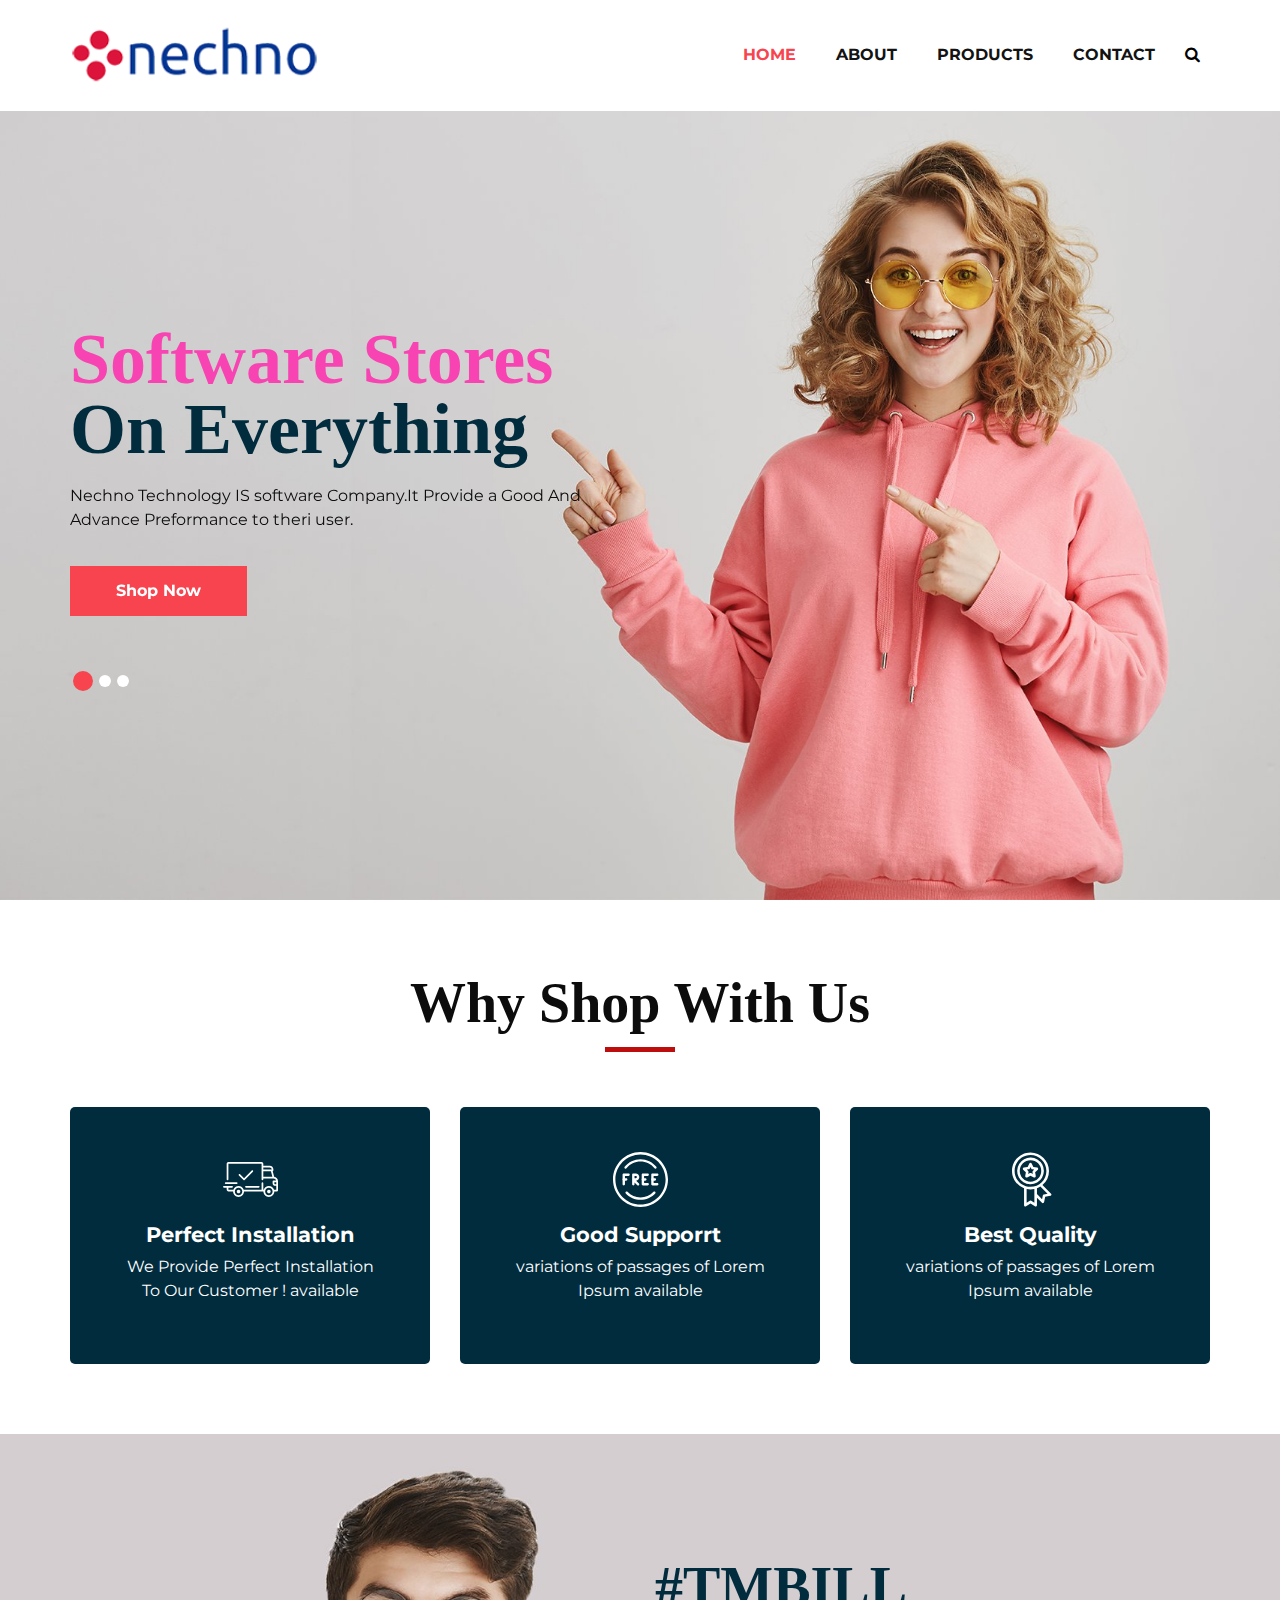
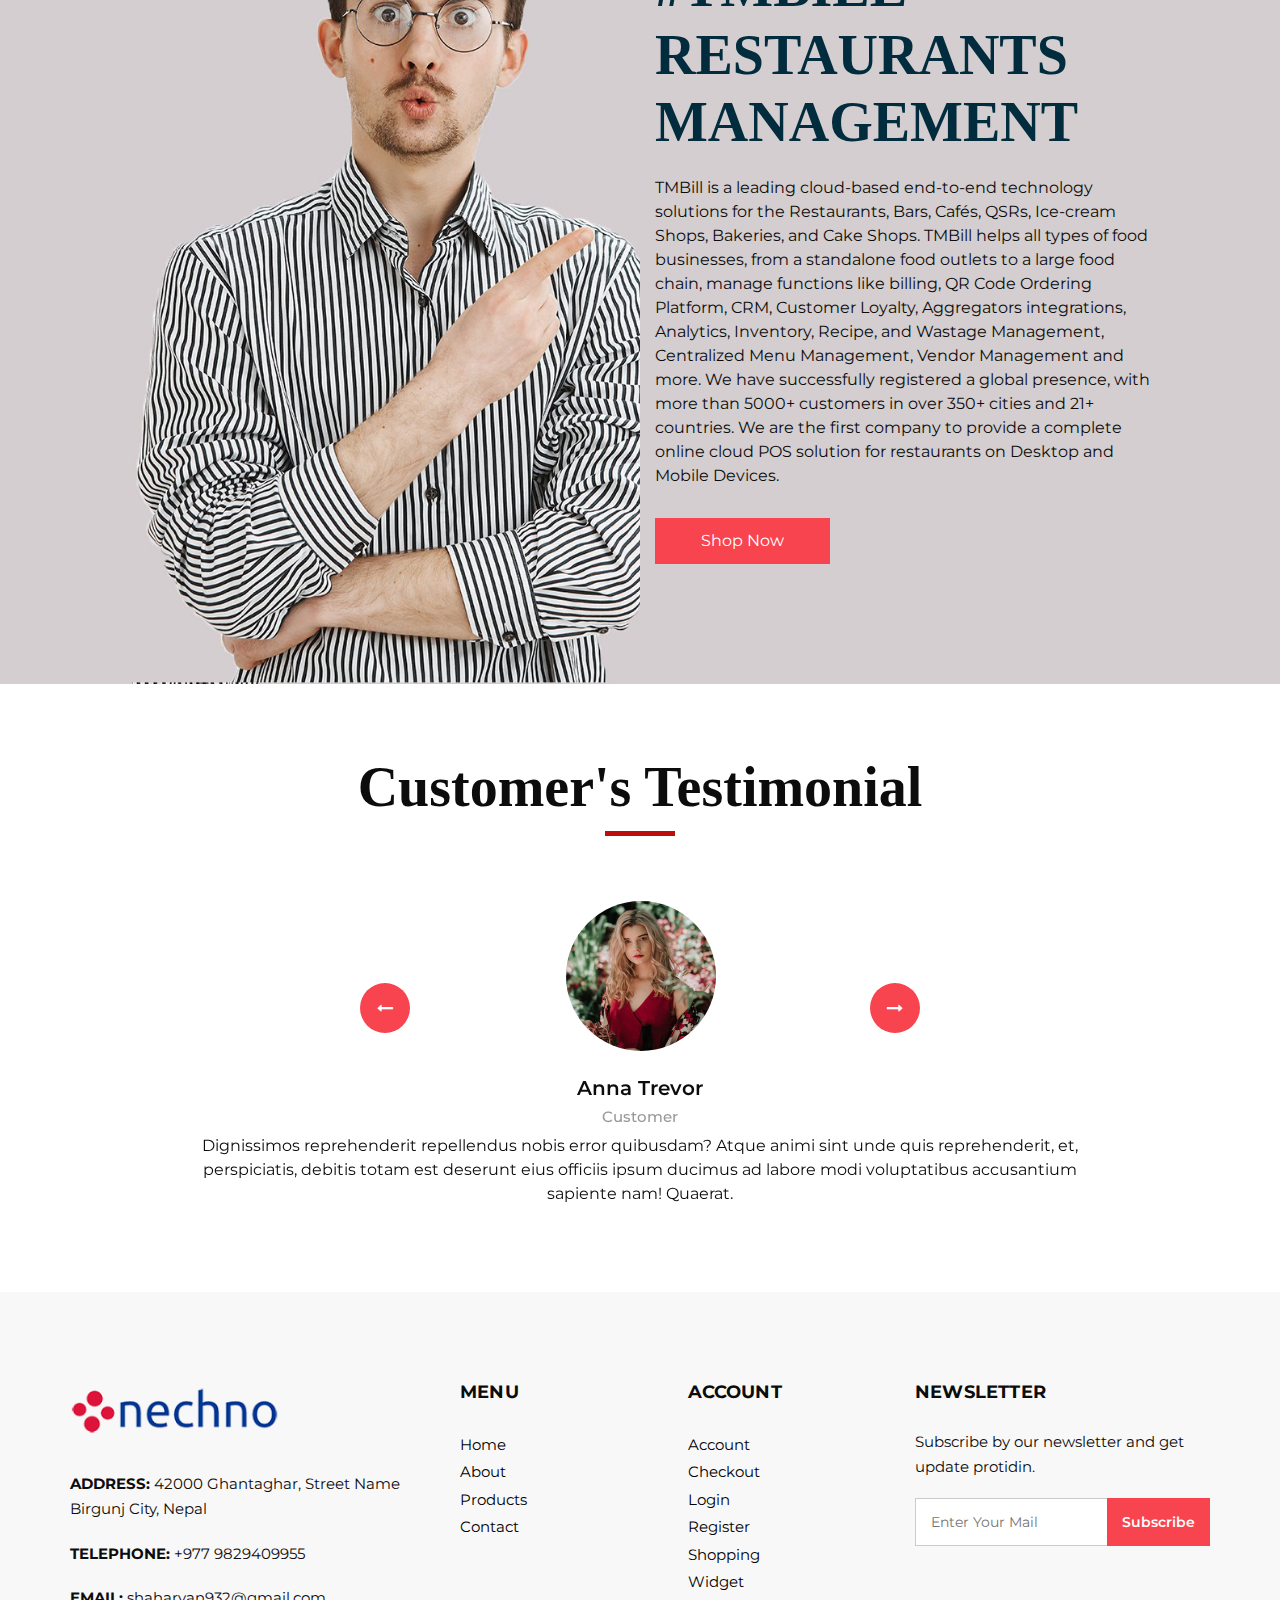
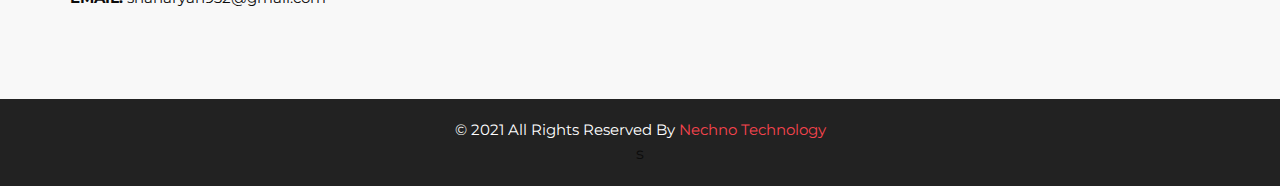
<file: index.html>
<!DOCTYPE html>
<html>
   <head>
      <!-- Basic -->
      <meta charset="utf-8" />
      <meta http-equiv="X-UA-Compatible" content="IE=edge" />
      <!-- Mobile Metas -->
      <meta name="viewport" content="width=device-width, initial-scale=1, shrink-to-fit=no" />
      <!-- Site Metas -->
      <meta name="keywords" content="" />
      <meta name="description" content="" />
      <meta name="author" content="" />
      <link rel="shortcut icon" href="images/icon.jpg" type="">
      <title>Sweta Store</title>
      <!-- bootstrap core css -->
      <link rel="stylesheet" type="text/css" href="css/bootstrap.css" />
      <!-- font awesome style -->
      <link href="css/font-awesome.min.css" rel="stylesheet" />
      <!-- Custom styles for this template -->
      <link href="css/style.css" rel="stylesheet" />
      <!-- responsive style -->
      <link href="css/responsive.css" rel="stylesheet" />
   </head>
   <body>
      <div class="hero_area">
         <!-- header section strats -->
         <header class="header_section">
            <div class="container">
               <nav class="navbar navbar-expand-lg custom_nav-container ">
                  <a class="navbar-brand" href="index.html"><img width="250" src="images/logo.png" alt="#" /></a>
                  <button class="navbar-toggler" type="button" data-toggle="collapse" data-target="#navbarSupportedContent" aria-controls="navbarSupportedContent" aria-expanded="false" aria-label="Toggle navigation">
                  <span class=""> </span>
                  </button>
                  <div class="collapse navbar-collapse" id="navbarSupportedContent">
                     <ul class="navbar-nav">
                        <li class="nav-item active">
                           <a class="nav-link" href="index.html">Home <span class="sr-only">(current)</span></a>
                        </li>
                        <li class="nav-item">
                           <a class="nav-link" href="about.html">About</a>
                        </li>
                        <li class="nav-item">
                           <a class="nav-link" href="product.html">Products</a>
                        </li>
                        <li class="nav-item">
                          
                        <li class="nav-item">
                           <a class="nav-link" href="contact.html">Contact</a>
                        </li>
                     
                        <form class="form-inline">
                           <button class="btn  my-2 my-sm-0 nav_search-btn" type="submit">
                           <i class="fa fa-search" aria-hidden="true"></i>
                           </button>
                        </form>
                     </ul>
                  </div>
               </nav>
            </div>
         </header>
         <!-- end header section -->
         <!-- slider section -->
         <section class="slider_section ">
            <div class="slider_bg_box">
               <img src="images/slider-bg.jpg" alt="">
            </div>
            <div id="customCarousel1" class="carousel slide" data-ride="carousel">
               <div class="carousel-inner">
                  <div class="carousel-item active">
                     <div class="container ">
                        <div class="row">
                           <div class="col-md-7 col-lg-6 ">
                              <div class="detail-box">
                                 <h1>
                                    <span>
                                   Software Stores
                                    </span>
                                    <br>
                                    On Everything
                                 </h1>
                                 <p>
                                 Nechno Technology IS software Company.It Provide a Good And Advance Preformance to theri user.
                                 </p>
                                 <div class="btn-box">
                                    <a href="" class="btn1">
                                    Shop Now
                                    </a>
                                 </div>
                              </div>
                           </div>
                        </div>
                     </div>
                  </div>
                  <div class="carousel-item ">
                     <div class="container ">
                        <div class="row">
                           <div class="col-md-7 col-lg-6 ">
                              <div class="detail-box">
                                 <h1>
                                    <span>
                                       Software Stores
                                    </span>
                                    <br>
                                    On Everything
                                 </h1>
                                 <p>
                                    We consist of an enthusiastic and committed team to provide you the best experience and support regarding any technical queries you might have. Our team of technology experts make sure that your website is up and running around the clock giving its visitors a great experience. 
                                 </p>
                                 <div class="btn-box">
                                    <a href="" class="btn1">
                                    Shop Now
                                    </a>
                                 </div>
                              </div>
                           </div>
                        </div>
                     </div>
                  </div>
                  <div class="carousel-item">
                     <div class="container ">
                        <div class="row">
                           <div class="col-md-7 col-lg-6 ">
                              <div class="detail-box">
                                 <h1>
                                    <span>
                                       Software Stores
                                    </span>
                                    <br>
                                    On Everything
                                 </h1>
                                 <p>
                                    Our Global Alliances: <br>

<br> Nechno Technology is an alliance partner with HIM Tech Inc. , USA since 2018 to develop and deliver scalable and robust digital solutions that empower businesses around the world. With this partnership, Nechno has been able to hold strong foundations in areas of hospitals, beauty salons, restaurants, and socio-economic initiatives.
                                 </p>
                                 <div class="btn-box">
                                    <a href="" class="btn1">
                                    Shop Now
                                    </a>
                                 </div>
                              </div>
                           </div>
                        </div>
                     </div>
                  </div>
               </div>
               <div class="container">
                  <ol class="carousel-indicators">
                     <li data-target="#customCarousel1" data-slide-to="0" class="active"></li>
                     <li data-target="#customCarousel1" data-slide-to="1"></li>
                     <li data-target="#customCarousel1" data-slide-to="2"></li>
                  </ol>
               </div>
            </div>
         </section>
         <!-- end slider section -->
      </div>
      <!-- why section -->
      <section class="why_section layout_padding">
         <div class="container">
            <div class="heading_container heading_center">
               <h2>
                  Why Shop With Us
               </h2>
            </div>
            <div class="row">
               <div class="col-md-4">
                  <div class="box ">
                     <div class="img-box">
                        <svg version="1.1" id="Layer_1" xmlns="http://www.w3.org/2000/svg" xmlns:xlink="http://www.w3.org/1999/xlink" x="0px" y="0px" viewBox="0 0 512 512" style="enable-background:new 0 0 512 512;" xml:space="preserve">
                           <g>
                              <g>
                                 <path d="M476.158,231.363l-13.259-53.035c3.625-0.77,6.345-3.986,6.345-7.839v-8.551c0-18.566-15.105-33.67-33.67-33.67h-60.392
                                    V110.63c0-9.136-7.432-16.568-16.568-16.568H50.772c-9.136,0-16.568,7.432-16.568,16.568V256c0,4.427,3.589,8.017,8.017,8.017
                                    c4.427,0,8.017-3.589,8.017-8.017V110.63c0-0.295,0.239-0.534,0.534-0.534h307.841c0.295,0,0.534,0.239,0.534,0.534v145.372
                                    c0,4.427,3.589,8.017,8.017,8.017c4.427,0,8.017-3.589,8.017-8.017v-9.088h94.569c0.008,0,0.014,0.002,0.021,0.002
                                    c0.008,0,0.015-0.001,0.022-0.001c11.637,0.008,21.518,7.646,24.912,18.171h-24.928c-4.427,0-8.017,3.589-8.017,8.017v17.102
                                    c0,13.851,11.268,25.119,25.119,25.119h9.086v35.273h-20.962c-6.886-19.883-25.787-34.205-47.982-34.205
                                    s-41.097,14.322-47.982,34.205h-3.86v-60.393c0-4.427-3.589-8.017-8.017-8.017c-4.427,0-8.017,3.589-8.017,8.017v60.391H192.817
                                    c-6.886-19.883-25.787-34.205-47.982-34.205s-41.097,14.322-47.982,34.205H50.772c-0.295,0-0.534-0.239-0.534-0.534v-17.637
                                    h34.739c4.427,0,8.017-3.589,8.017-8.017s-3.589-8.017-8.017-8.017H8.017c-4.427,0-8.017,3.589-8.017,8.017
                                    s3.589,8.017,8.017,8.017h26.188v17.637c0,9.136,7.432,16.568,16.568,16.568h43.304c-0.002,0.178-0.014,0.355-0.014,0.534
                                    c0,27.996,22.777,50.772,50.772,50.772s50.772-22.776,50.772-50.772c0-0.18-0.012-0.356-0.014-0.534h180.67
                                    c-0.002,0.178-0.014,0.355-0.014,0.534c0,27.996,22.777,50.772,50.772,50.772c27.995,0,50.772-22.776,50.772-50.772
                                    c0-0.18-0.012-0.356-0.014-0.534h26.203c4.427,0,8.017-3.589,8.017-8.017v-85.511C512,251.989,496.423,234.448,476.158,231.363z
                                    M375.182,144.301h60.392c9.725,0,17.637,7.912,17.637,17.637v0.534h-78.029V144.301z M375.182,230.881v-52.376h71.235
                                    l13.094,52.376H375.182z M144.835,401.904c-19.155,0-34.739-15.583-34.739-34.739s15.584-34.739,34.739-34.739
                                    c19.155,0,34.739,15.583,34.739,34.739S163.99,401.904,144.835,401.904z M427.023,401.904c-19.155,0-34.739-15.583-34.739-34.739
                                    s15.584-34.739,34.739-34.739c19.155,0,34.739,15.583,34.739,34.739S446.178,401.904,427.023,401.904z M495.967,299.29h-9.086
                                    c-5.01,0-9.086-4.076-9.086-9.086v-9.086h18.171V299.29z" />
                              </g>
                           </g>
                           <g>
                              <g>
                                 <path d="M144.835,350.597c-9.136,0-16.568,7.432-16.568,16.568c0,9.136,7.432,16.568,16.568,16.568
                                    c9.136,0,16.568-7.432,16.568-16.568C161.403,358.029,153.971,350.597,144.835,350.597z" />
                              </g>
                           </g>
                           <g>
                              <g>
                                 <path d="M427.023,350.597c-9.136,0-16.568,7.432-16.568,16.568c0,9.136,7.432,16.568,16.568,16.568
                                    c9.136,0,16.568-7.432,16.568-16.568C443.591,358.029,436.159,350.597,427.023,350.597z" />
                              </g>
                           </g>
                           <g>
                              <g>
                                 <path d="M332.96,316.393H213.244c-4.427,0-8.017,3.589-8.017,8.017s3.589,8.017,8.017,8.017H332.96
                                    c4.427,0,8.017-3.589,8.017-8.017S337.388,316.393,332.96,316.393z" />
                              </g>
                           </g>
                           <g>
                              <g>
                                 <path d="M127.733,282.188H25.119c-4.427,0-8.017,3.589-8.017,8.017s3.589,8.017,8.017,8.017h102.614
                                    c4.427,0,8.017-3.589,8.017-8.017S132.16,282.188,127.733,282.188z" />
                              </g>
                           </g>
                           <g>
                              <g>
                                 <path d="M278.771,173.37c-3.13-3.13-8.207-3.13-11.337,0.001l-71.292,71.291l-37.087-37.087c-3.131-3.131-8.207-3.131-11.337,0
                                    c-3.131,3.131-3.131,8.206,0,11.337l42.756,42.756c1.565,1.566,3.617,2.348,5.668,2.348s4.104-0.782,5.668-2.348l76.96-76.96
                                    C281.901,181.576,281.901,176.501,278.771,173.37z" />
                              </g>
                           </g>
                           <g>
                           </g>
                           <g>
                           </g>
                           <g>
                           </g>
                           <g>
                           </g>
                           <g>
                           </g>
                           <g>
                           </g>
                           <g>
                           </g>
                           <g>
                           </g>
                           <g>
                           </g>
                           <g>
                           </g>
                           <g>
                           </g>
                           <g>
                           </g>
                           <g>
                           </g>
                           <g>
                           </g>
                           <g>
                           </g>
                        </svg>
                     </div>
                     <div class="detail-box">
                        <h5>
                           Perfect Installation
                        </h5>
                        <p>
                           We Provide Perfect Installation To Our Customer !  available
                        </p>
                     </div>
                  </div>
               </div>
               <div class="col-md-4">
                  <div class="box ">
                     <div class="img-box">
                        <svg version="1.1" id="Capa_1" xmlns="http://www.w3.org/2000/svg" xmlns:xlink="http://www.w3.org/1999/xlink" x="0px" y="0px" viewBox="0 0 490.667 490.667" style="enable-background:new 0 0 490.667 490.667;" xml:space="preserve">
                           <g>
                              <g>
                                 <path d="M138.667,192H96c-5.888,0-10.667,4.779-10.667,10.667V288c0,5.888,4.779,10.667,10.667,10.667s10.667-4.779,10.667-10.667
                                    v-74.667h32c5.888,0,10.667-4.779,10.667-10.667S144.555,192,138.667,192z" />
                              </g>
                           </g>
                           <g>
                              <g>
                                 <path d="M117.333,234.667H96c-5.888,0-10.667,4.779-10.667,10.667S90.112,256,96,256h21.333c5.888,0,10.667-4.779,10.667-10.667
                                    S123.221,234.667,117.333,234.667z" />
                              </g>
                           </g>
                           <g>
                              <g>
                                 <path d="M245.333,0C110.059,0,0,110.059,0,245.333s110.059,245.333,245.333,245.333s245.333-110.059,245.333-245.333
                                    S380.608,0,245.333,0z M245.333,469.333c-123.52,0-224-100.48-224-224s100.48-224,224-224s224,100.48,224,224
                                    S368.853,469.333,245.333,469.333z" />
                              </g>
                           </g>
                           <g>
                              <g>
                                 <path d="M386.752,131.989C352.085,88.789,300.544,64,245.333,64s-106.752,24.789-141.419,67.989
                                    c-3.691,4.587-2.965,11.307,1.643,14.997c4.587,3.691,11.307,2.965,14.976-1.643c30.613-38.144,76.096-60.011,124.8-60.011
                                    s94.187,21.867,124.779,60.011c2.112,2.624,5.205,3.989,8.32,3.989c2.368,0,4.715-0.768,6.677-2.347
                                    C389.717,143.296,390.443,136.576,386.752,131.989z" />
                              </g>
                           </g>
                           <g>
                              <g>
                                 <path d="M376.405,354.923c-4.224-4.032-11.008-3.861-15.061,0.405c-30.613,32.235-71.808,50.005-116.011,50.005
                                    s-85.397-17.771-115.989-50.005c-4.032-4.309-10.816-4.437-15.061-0.405c-4.309,4.053-4.459,10.816-0.405,15.083
                                    c34.667,36.544,81.344,56.661,131.456,56.661s96.789-20.117,131.477-56.661C380.864,365.739,380.693,358.976,376.405,354.923z" />
                              </g>
                           </g>
                           <g>
                              <g>
                                 <path d="M206.805,255.723c15.701-2.027,27.861-15.488,27.861-31.723c0-17.643-14.357-32-32-32h-21.333
                                    c-5.888,0-10.667,4.779-10.667,10.667v42.581c0,0.043,0,0.107,0,0.149V288c0,5.888,4.779,10.667,10.667,10.667
                                    S192,293.888,192,288v-16.917l24.448,24.469c2.091,2.069,4.821,3.115,7.552,3.115c2.731,0,5.461-1.045,7.531-3.136
                                    c4.16-4.16,4.16-10.923,0-15.083L206.805,255.723z M192,234.667v-21.333h10.667c5.867,0,10.667,4.779,10.667,10.667
                                    s-4.8,10.667-10.667,10.667H192z" />
                              </g>
                           </g>
                           <g>
                              <g>
                                 <path d="M309.333,277.333h-32v-64h32c5.888,0,10.667-4.779,10.667-10.667S315.221,192,309.333,192h-42.667
                                    c-5.888,0-10.667,4.779-10.667,10.667V288c0,5.888,4.779,10.667,10.667,10.667h42.667c5.888,0,10.667-4.779,10.667-10.667
                                    S315.221,277.333,309.333,277.333z" />
                              </g>
                           </g>
                           <g>
                              <g>
                                 <path d="M288,234.667h-21.333c-5.888,0-10.667,4.779-10.667,10.667S260.779,256,266.667,256H288
                                    c5.888,0,10.667-4.779,10.667-10.667S293.888,234.667,288,234.667z" />
                              </g>
                           </g>
                           <g>
                              <g>
                                 <path d="M394.667,277.333h-32v-64h32c5.888,0,10.667-4.779,10.667-10.667S400.555,192,394.667,192H352
                                    c-5.888,0-10.667,4.779-10.667,10.667V288c0,5.888,4.779,10.667,10.667,10.667h42.667c5.888,0,10.667-4.779,10.667-10.667
                                    S400.555,277.333,394.667,277.333z" />
                              </g>
                           </g>
                           <g>
                              <g>
                                 <path d="M373.333,234.667H352c-5.888,0-10.667,4.779-10.667,10.667S346.112,256,352,256h21.333
                                    c5.888,0,10.667-4.779,10.667-10.667S379.221,234.667,373.333,234.667z" />
                              </g>
                           </g>
                           <g>
                           </g>
                           <g>
                           </g>
                           <g>
                           </g>
                           <g>
                           </g>
                           <g>
                           </g>
                           <g>
                           </g>
                           <g>
                           </g>
                           <g>
                           </g>
                           <g>
                           </g>
                           <g>
                           </g>
                           <g>
                           </g>
                           <g>
                           </g>
                           <g>
                           </g>
                           <g>
                           </g>
                           <g>
                           </g>
                        </svg>
                     </div>
                     <div class="detail-box">
                        <h5>
                           Good Supporrt
                        </h5>
                        <p>
                           variations of passages of Lorem Ipsum available
                        </p>
                     </div>
                  </div>
               </div>
               <div class="col-md-4">
                  <div class="box ">
                     <div class="img-box">
                        <svg id="_30_Premium" height="512" viewBox="0 0 512 512" width="512" xmlns="http://www.w3.org/2000/svg" data-name="30_Premium">
                           <g id="filled">
                              <path d="m252.92 300h3.08a124.245 124.245 0 1 0 -4.49-.09c.075.009.15.023.226.03.394.039.789.06 1.184.06zm-96.92-124a100 100 0 1 1 100 100 100.113 100.113 0 0 1 -100-100z" />
                              <path d="m447.445 387.635-80.4-80.4a171.682 171.682 0 0 0 60.955-131.235c0-94.841-77.159-172-172-172s-172 77.159-172 172c0 73.747 46.657 136.794 112 161.2v158.8c-.3 9.289 11.094 15.384 18.656 9.984l41.344-27.562 41.344 27.562c7.574 5.4 18.949-.7 18.656-9.984v-70.109l46.6 46.594c6.395 6.789 18.712 3.025 20.253-6.132l9.74-48.724 48.725-9.742c9.163-1.531 12.904-13.893 6.127-20.252zm-339.445-211.635c0-81.607 66.393-148 148-148s148 66.393 148 148-66.393 148-148 148-148-66.393-148-148zm154.656 278.016a12 12 0 0 0 -13.312 0l-29.344 19.562v-129.378a172.338 172.338 0 0 0 72 0v129.38zm117.381-58.353a12 12 0 0 0 -9.415 9.415l-6.913 34.58-47.709-47.709v-54.749a171.469 171.469 0 0 0 31.467-15.6l67.151 67.152z" />
                              <path d="m287.62 236.985c8.349 4.694 19.251-3.212 17.367-12.618l-5.841-35.145 25.384-25c7.049-6.5 2.89-19.3-6.634-20.415l-35.23-5.306-15.933-31.867c-4.009-8.713-17.457-8.711-21.466 0l-15.933 31.866-35.23 5.306c-9.526 1.119-13.681 13.911-6.634 20.415l25.384 25-5.841 35.145c-1.879 9.406 9 17.31 17.367 12.618l31.62-16.414zm-53-32.359 2.928-17.615a12 12 0 0 0 -3.417-10.516l-12.721-12.531 17.658-2.66a12 12 0 0 0 8.947-6.5l7.985-15.971 7.985 15.972a12 12 0 0 0 8.947 6.5l17.658 2.66-12.723 12.535a12 12 0 0 0 -3.417 10.516l2.928 17.615-15.849-8.231a12 12 0 0 0 -11.058 0z" />
                           </g>
                        </svg>
                     </div>
                     <div class="detail-box">
                        <h5>
                           Best Quality
                        </h5>
                        <p>
                           variations of passages of Lorem Ipsum available
                        </p>
                     </div>
                  </div>
               </div>
            </div>
         </div>
      </section>
      <!-- end why section -->
      
      <!-- arrival section -->
      <section class="arrival_section">
         <div class="container">
            <div class="box">
               <div class="arrival_bg_box">
                  <img src="images/arrival-bg.png" alt="">
               </div>
               <div class="row">
                  <div class="col-md-6 ml-auto">
                     <div class="heading_container remove_line_bt">
                        <h2>
                           #TMBILL RESTAURANTS MANAGEMENT
                        </h2>
                     </div>
                     <p style="margin-top: 20px;margin-bottom: 30px;">
                        TMBill is a leading cloud-based end-to-end technology solutions for the Restaurants, Bars, Cafés, QSRs, Ice-cream Shops, Bakeries, and Cake Shops.

TMBill helps all types of food businesses, from a standalone food outlets to a large food chain, manage functions like billing, QR Code Ordering Platform, CRM, Customer Loyalty, Aggregators integrations, Analytics, Inventory, Recipe, and Wastage Management, Centralized Menu Management, Vendor Management and more. We have successfully registered a global presence, with more than 5000+ customers in over 350+ cities and 21+ countries.

We are the first company to provide a complete online cloud POS solution for restaurants on Desktop and Mobile Devices.
                     </p>
                     <a href="#">
                     Shop Now
                     </a>
                  </div>
               </div>
            </div>
         </div>
      </section>
     

      <!-- subscribe section 
      <section class="subscribe_section">
         <div class="container-fuild">
            <div class="box">
               <div class="row">
                  <div class="col-md-6 offset-md-3">
                     <div class="subscribe_form ">
                        <div class="heading_container heading_center">
                           <h3>Subscribe To Get Discount Offers</h3>
                        </div>
                        <p>We Provide Minimum Discount To Our Customer</p>
                        <form action="s.html">
                           <input type="NAME" placeholder="Enter your FULL NAME">
                           <input type="ADDRESS" placeholder="Enter your ADDRESS">
                           <input type="EMAIL" placeholder="Enter your EMAIL">
                           <input type="PHONE NUMBER" placeholder="Enter your PHONE NUMBER">
                           <label for="cars"><h2>Choose Our Products:</h2> </label>

<select id="Products">
   <option value="Choose Product">Choose Here           </option>
  <option value="TMBill">TMBILL</option>
  <option value="office">office</option>
  <option value="school">school</option>
  <option value="Petrolpump">Petrolpump</option>
  <option value="Jwellerys Shop">Jwellerys Shop</option>
</select>
                           <button>
                           
                        <a href="s.html"> submit</a>
                           </button>
                        </form>-->
                     </div>
                  </div>
               </div>
            </div>
         </div>
      </section>
      <!-- end subscribe section -->
      <!-- client section -->
      <section class="client_section layout_padding">
         <div class="container">
            <div class="heading_container heading_center">
               <h2>
                  Customer's Testimonial
               </h2>
            </div>
            <div id="carouselExample3Controls" class="carousel slide" data-ride="carousel">
               <div class="carousel-inner">
                  <div class="carousel-item active">
                     <div class="box col-lg-10 mx-auto">
                        <div class="img_container">
                           <div class="img-box">
                              <div class="img_box-inner">
                                 <img src="images/client.jpg" alt="">
                              </div>
                           </div>
                        </div>
                        <div class="detail-box">
                           <h5>
                              Anna Trevor
                           </h5>
                           <h6>
                              Customer
                           </h6>
                           <p>
                              Dignissimos reprehenderit repellendus nobis error quibusdam? Atque animi sint unde quis reprehenderit, et, perspiciatis, debitis totam est deserunt eius officiis ipsum ducimus ad labore modi voluptatibus accusantium sapiente nam! Quaerat.
                           </p>
                        </div>
                     </div>
                  </div>
                  <div class="carousel-item">
                     <div class="box col-lg-10 mx-auto">
                        <div class="img_container">
                           <div class="img-box">
                              <div class="img_box-inner">
                                 <img src="images/Rn.jpg.jpg" alt="#">
                              </div>
                           </div>
                        </div>
                        <div class="detail-box">
                           <h5>
                             Ritesh Narayan Shah
                           </h5>
                           <h6>
                              Customer
                           </h6>
                           <p>
                             He use Our Product . His Feedback Is Always Positive .
                           </p>
                        </div>
                     </div>
                  </div>
                  <div class="carousel-item">
                     <div class="box col-lg-10 mx-auto">
                        <div class="img_container">
                           <div class="img-box">
                              <div class="img_box-inner">
                                 <img src="images/client.jpg" alt="">
                              </div>
                           </div>
                        </div>
                        <div class="detail-box">
                           <h5>
                              Anna Trevor
                           </h5>
                           <h6>
                              Customer
                           </h6>
                           <p>
                              Dignissimos reprehenderit repellendus nobis error quibusdam? Atque animi sint unde quis reprehenderit, et, perspiciatis, debitis totam est deserunt eius officiis ipsum ducimus ad labore modi voluptatibus accusantium sapiente nam! Quaerat.
                           </p>
                        </div>
                     </div>
                  </div>
               </div>
               <div class="carousel_btn_box">
                  <a class="carousel-control-prev" href="#carouselExample3Controls" role="button" data-slide="prev">
                  <i class="fa fa-long-arrow-left" aria-hidden="true"></i>
                  <span class="sr-only">Previous</span>
                  </a>
                  <a class="carousel-control-next" href="#carouselExample3Controls" role="button" data-slide="next">
                  <i class="fa fa-long-arrow-right" aria-hidden="true"></i>
                  <span class="sr-only">Next</span>
                  </a>
               </div>
            </div>
         </div>
      </section>
      <!-- end client section -->
      <!-- footer start -->
      <footer>
         <div class="container">
            <div class="row">
               <div class="col-md-4">
                   <div class="full">
                      <div class="logo_footer">
                        <a href="#"><img width="210" src="images/logo.png" alt="#" /></a>
                      </div>
                      <div class="information_f">
                        <p><strong>ADDRESS:</strong> 42000 Ghantaghar, Street Name Birgunj City, Nepal</p>
                        <p><strong>TELEPHONE:</strong> +977 9829409955</p>
                        <p><strong>EMAIL:</strong> shaharyan932@gmail.com</p>
                      </div>
                   </div>
               </div>
               <div class="col-md-8">
                  <div class="row">
                  <div class="col-md-7">
                     <div class="row">
                        <div class="col-md-6">
                     <div class="widget_menu">
                        <h3>Menu</h3>
                        <ul>
                           <li><a href="#">Home</a></li>
                           <li><a href="#">About</a></li>
                           <li><a href="#">Products</a></li>
                     <li><a href="#">Contact</a></li>
                        </ul>
                     </div>
                  </div>
                  <div class="col-md-6">
                     <div class="widget_menu">
                        <h3>Account</h3>
                        <ul>
                           <li><a href="#">Account</a></li>
                           <li><a href="#">Checkout</a></li>
                           <li><a href="#">Login</a></li>
                           <li><a href="#">Register</a></li>
                           <li><a href="#">Shopping</a></li>
                           <li><a href="#">Widget</a></li>
                        </ul>
                     </div>
                  </div>
                     </div>
                  </div>     
                  <div class="col-md-5">
                     <div class="widget_menu">
                        <h3>Newsletter</h3>
                        <div class="information_f">
                          <p>Subscribe by our newsletter and get update protidin.</p>
                        </div>
                        <div class="form_sub">
                           <form>
                              <fieldset>
                                 <div class="field">
                                    <input type="email" placeholder="Enter Your Mail" name="email" />
                                    <input type="submit" value="Subscribe" />
                                 </div>
                              </fieldset>
                           </form>
                        </div>
                     </div>
                  </div>
                  </div>
               </div>
            </div>
         </div>
      </footer>
      <!-- footer end -->
      <div class="cpy_">
         <p>© 2021 All Rights Reserved By <a href="https://html.design/">Nechno Technology</a></p>
s      </div>
      <!-- jQery -->
      <script src="js/jquery-3.4.1.min.js"></script>
      <!-- popper js -->
      <script src="js/popper.min.js"></script>
      <!-- bootstrap js -->
      <script src="js/bootstrap.js"></script>
      <!-- custom js -->
      <script src="js/custom.js"></script>
   </body>
</html>
</file>
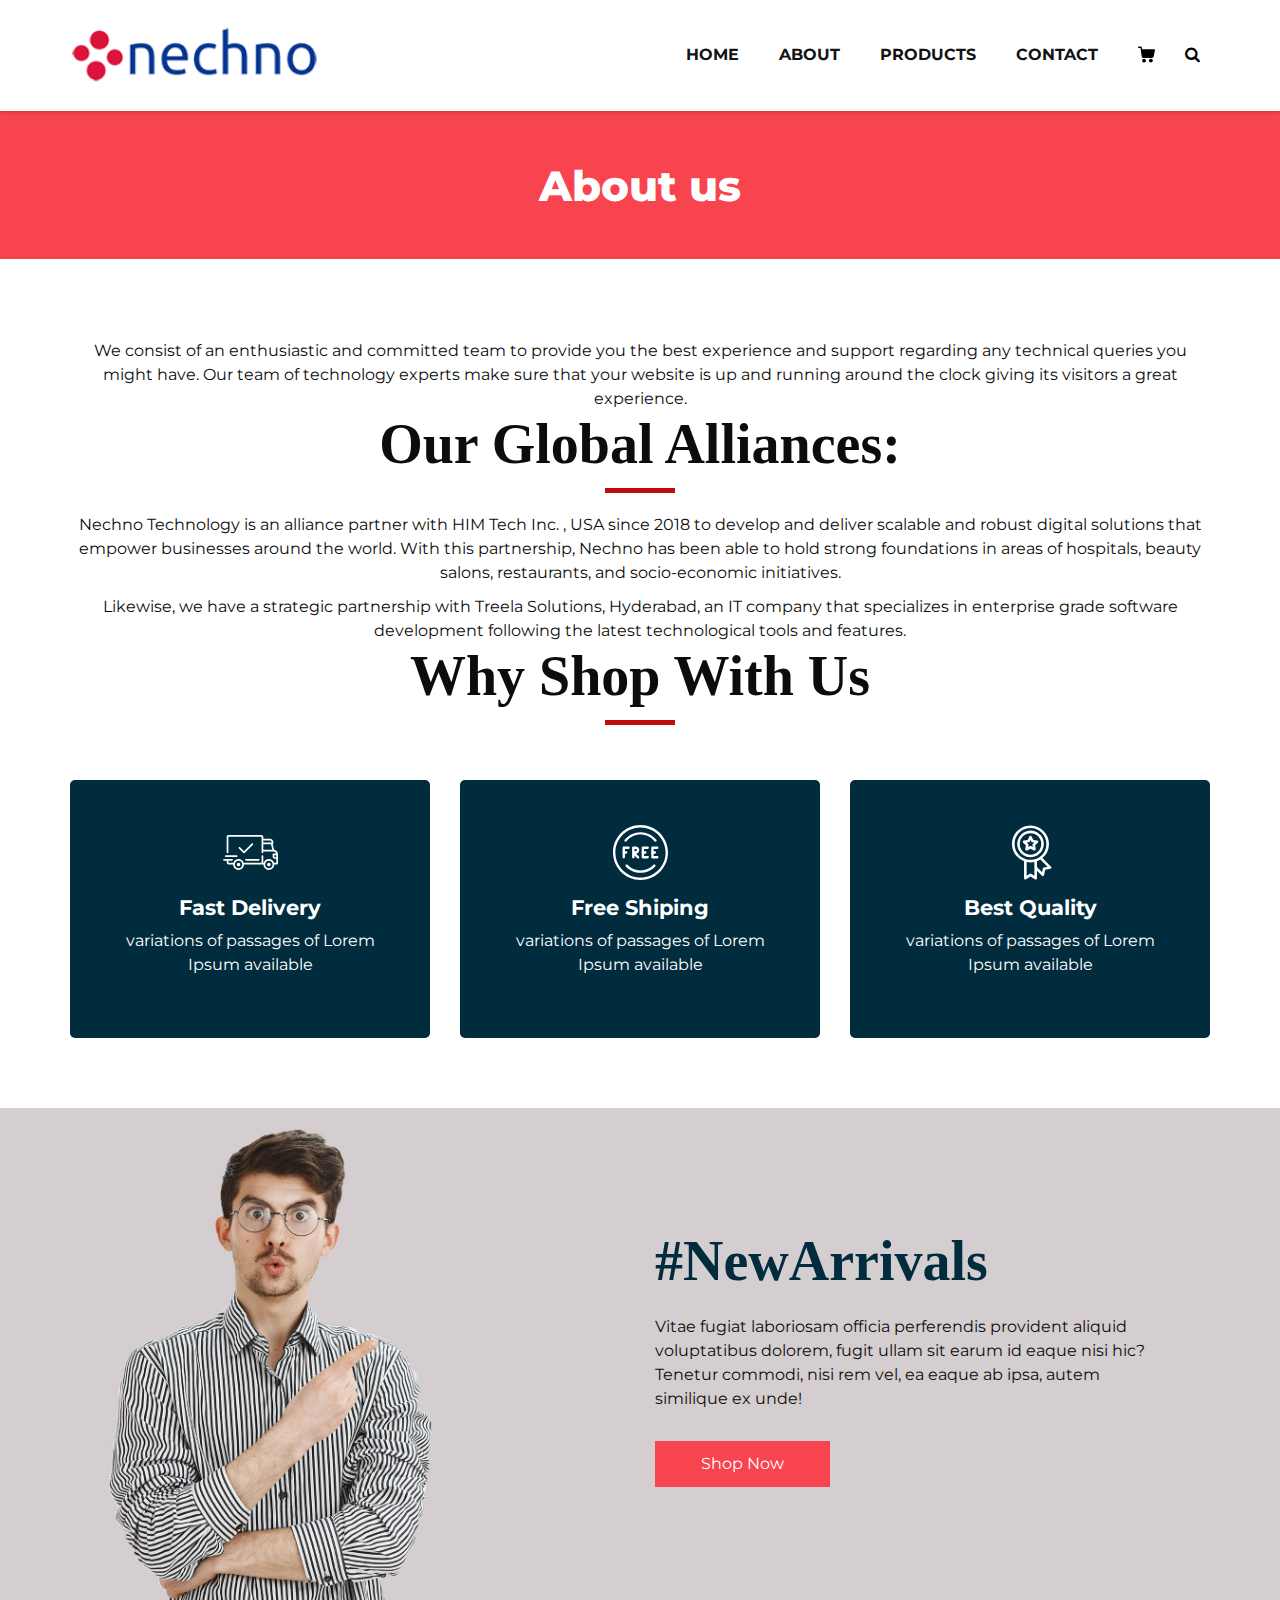
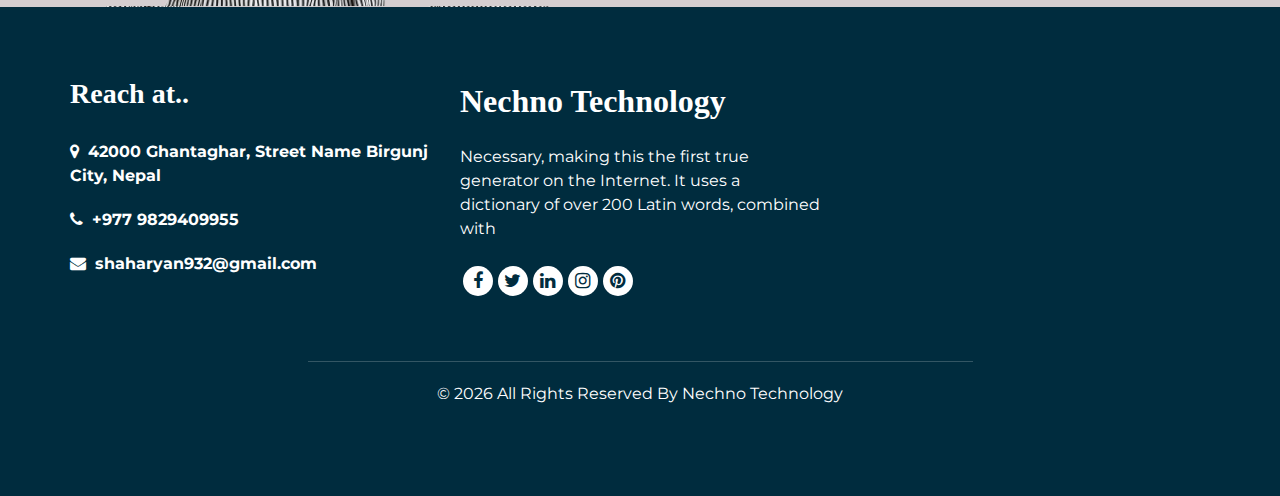
<file: about.html>
<!DOCTYPE html>
<html>
   <head>
      <!-- Basic -->
      <meta charset="utf-8" />
      <meta http-equiv="X-UA-Compatible" content="IE=edge" />
      <!-- Mobile Metas -->
      <meta name="viewport" content="width=device-width, initial-scale=1, shrink-to-fit=no" />
      <!-- Site Metas -->
      <meta name="keywords" content="" />
      <meta name="description" content="" />
      <meta name="author" content="" />
      <link rel="shortcut icon" href="images/icon.jpg" type="">
      <title>Sweta Store</title>
      <!-- bootstrap core css -->
      <link rel="stylesheet" type="text/css" href="css/bootstrap.css" />
      <!-- font awesome style -->
      <link href="css/font-awesome.min.css" rel="stylesheet" />
      <!-- Custom styles for this template -->
      <link href="css/style.css" rel="stylesheet" />
      <!-- responsive style -->
      <link href="css/responsive.css" rel="stylesheet" />
   </head>
   <body class="sub_page">
      <div class="hero_area">
         <!-- header section strats -->
         <header class="header_section">
            <div class="container">
               <nav class="navbar navbar-expand-lg custom_nav-container ">
                  <a class="navbar-brand" href="index.html"><img width="250" src="images/logo.png" alt="#" /></a>
                  <button class="navbar-toggler" type="button" data-toggle="collapse" data-target="#navbarSupportedContent" aria-controls="navbarSupportedContent" aria-expanded="false" aria-label="Toggle navigation">
                  <span class=""> </span>
                  </button>
                  <div class="collapse navbar-collapse" id="navbarSupportedContent">
                     <ul class="navbar-nav">
                        <li class="nav-item">
                           <a class="nav-link" href="index.html">Home </a>
                        </li>
                        <li class="nav-item">
                           <a class="nav-link" href="about.html">About<span class="sr-only">(current)</span></a>
                        </li>
                        <li class="nav-item">
                           <a class="nav-link" href="product.html">Products</a>
                        </li>
                       
                        <li class="nav-item">
                           <a class="nav-link" href="contact.html">Contact</a>
                        </li>
                        <li class="nav-item">
                           <a class="nav-link" href="#">
                              <svg version="1.1" id="Capa_1" xmlns="http://www.w3.org/2000/svg" xmlns:xlink="http://www.w3.org/1999/xlink" x="0px" y="0px" viewBox="0 0 456.029 456.029" style="enable-background:new 0 0 456.029 456.029;" xml:space="preserve">
                                 <g>
                                    <g>
                                       <path d="M345.6,338.862c-29.184,0-53.248,23.552-53.248,53.248c0,29.184,23.552,53.248,53.248,53.248
                                          c29.184,0,53.248-23.552,53.248-53.248C398.336,362.926,374.784,338.862,345.6,338.862z" />
                                    </g>
                                 </g>
                                 <g>
                                    <g>
                                       <path d="M439.296,84.91c-1.024,0-2.56-0.512-4.096-0.512H112.64l-5.12-34.304C104.448,27.566,84.992,10.67,61.952,10.67H20.48
                                          C9.216,10.67,0,19.886,0,31.15c0,11.264,9.216,20.48,20.48,20.48h41.472c2.56,0,4.608,2.048,5.12,4.608l31.744,216.064
                                          c4.096,27.136,27.648,47.616,55.296,47.616h212.992c26.624,0,49.664-18.944,55.296-45.056l33.28-166.4
                                          C457.728,97.71,450.56,86.958,439.296,84.91z" />
                                    </g>
                                 </g>
                                 <g>
                                    <g>
                                       <path d="M215.04,389.55c-1.024-28.16-24.576-50.688-52.736-50.688c-29.696,1.536-52.224,26.112-51.2,55.296
                                          c1.024,28.16,24.064,50.688,52.224,50.688h1.024C193.536,443.31,216.576,418.734,215.04,389.55z" />
                                    </g>
                                 </g>
                                 <g>
                                 </g>
                                 <g>
                                 </g>
                                 <g>
                                 </g>
                                 <g>
                                 </g>
                                 <g>
                                 </g>
                                 <g>
                                 </g>
                                 <g>
                                 </g>
                                 <g>
                                 </g>
                                 <g>
                                 </g>
                                 <g>
                                 </g>
                                 <g>
                                 </g>
                                 <g>
                                 </g>
                                 <g>
                                 </g>
                                 <g>
                                 </g>
                                 <g>
                                 </g>
                              </svg>
                           </a>
                        </li>
                        <form class="form-inline">
                           <button class="btn  my-2 my-sm-0 nav_search-btn" type="submit">
                           <i class="fa fa-search" aria-hidden="true"></i>
                           </button>
                        </form>
                     </ul>
                  </div>
               </nav>
            </div>
         </header>
         <!-- end header section -->
      </div>
      <!-- inner page section -->
      <section class="inner_page_head">
         <div class="container_fuild">
            <div class="row">
               <div class="col-md-12">
                  <div class="full">
                     <h3>About us</h3>
                  </div>
               </div>
            </div>
         </div>
      </section>
      <!-- end inner page section -->
      <!-- why section -->
      <section class="why_section layout_padding">
         <div class="container">
            <div class="heading_container heading_center">
               <p>We consist of an enthusiastic and committed team to provide you the best experience and support regarding any technical queries you might have. Our team of technology experts make sure that your website is up and running around the clock giving its visitors a great experience. </p>

                <h2>Our Global Alliances:</h2>  
                  
                 <p> Nechno Technology is an alliance partner with HIM Tech Inc. , USA since 2018 to develop and deliver scalable and robust digital solutions that empower businesses around the world. With this partnership, Nechno has been able to hold strong foundations in areas of hospitals, beauty salons, restaurants, and socio-economic initiatives. </p>
                  
                <p> Likewise, we have a strategic partnership with Treela Solutions, Hyderabad, an IT company that specializes in enterprise grade software development following the latest technological tools and features.</p> 
               <h2>
                  Why Shop With Us
               </h2>
            </div>
            <div class="row">
               <div class="col-md-4">
                  <div class="box ">
                     <div class="img-box">
                        <svg version="1.1" id="Layer_1" xmlns="http://www.w3.org/2000/svg" xmlns:xlink="http://www.w3.org/1999/xlink" x="0px" y="0px" viewBox="0 0 512 512" style="enable-background:new 0 0 512 512;" xml:space="preserve">
                           <g>
                              <g>
                                 <path d="M476.158,231.363l-13.259-53.035c3.625-0.77,6.345-3.986,6.345-7.839v-8.551c0-18.566-15.105-33.67-33.67-33.67h-60.392
                                    V110.63c0-9.136-7.432-16.568-16.568-16.568H50.772c-9.136,0-16.568,7.432-16.568,16.568V256c0,4.427,3.589,8.017,8.017,8.017
                                    c4.427,0,8.017-3.589,8.017-8.017V110.63c0-0.295,0.239-0.534,0.534-0.534h307.841c0.295,0,0.534,0.239,0.534,0.534v145.372
                                    c0,4.427,3.589,8.017,8.017,8.017c4.427,0,8.017-3.589,8.017-8.017v-9.088h94.569c0.008,0,0.014,0.002,0.021,0.002
                                    c0.008,0,0.015-0.001,0.022-0.001c11.637,0.008,21.518,7.646,24.912,18.171h-24.928c-4.427,0-8.017,3.589-8.017,8.017v17.102
                                    c0,13.851,11.268,25.119,25.119,25.119h9.086v35.273h-20.962c-6.886-19.883-25.787-34.205-47.982-34.205
                                    s-41.097,14.322-47.982,34.205h-3.86v-60.393c0-4.427-3.589-8.017-8.017-8.017c-4.427,0-8.017,3.589-8.017,8.017v60.391H192.817
                                    c-6.886-19.883-25.787-34.205-47.982-34.205s-41.097,14.322-47.982,34.205H50.772c-0.295,0-0.534-0.239-0.534-0.534v-17.637
                                    h34.739c4.427,0,8.017-3.589,8.017-8.017s-3.589-8.017-8.017-8.017H8.017c-4.427,0-8.017,3.589-8.017,8.017
                                    s3.589,8.017,8.017,8.017h26.188v17.637c0,9.136,7.432,16.568,16.568,16.568h43.304c-0.002,0.178-0.014,0.355-0.014,0.534
                                    c0,27.996,22.777,50.772,50.772,50.772s50.772-22.776,50.772-50.772c0-0.18-0.012-0.356-0.014-0.534h180.67
                                    c-0.002,0.178-0.014,0.355-0.014,0.534c0,27.996,22.777,50.772,50.772,50.772c27.995,0,50.772-22.776,50.772-50.772
                                    c0-0.18-0.012-0.356-0.014-0.534h26.203c4.427,0,8.017-3.589,8.017-8.017v-85.511C512,251.989,496.423,234.448,476.158,231.363z
                                    M375.182,144.301h60.392c9.725,0,17.637,7.912,17.637,17.637v0.534h-78.029V144.301z M375.182,230.881v-52.376h71.235
                                    l13.094,52.376H375.182z M144.835,401.904c-19.155,0-34.739-15.583-34.739-34.739s15.584-34.739,34.739-34.739
                                    c19.155,0,34.739,15.583,34.739,34.739S163.99,401.904,144.835,401.904z M427.023,401.904c-19.155,0-34.739-15.583-34.739-34.739
                                    s15.584-34.739,34.739-34.739c19.155,0,34.739,15.583,34.739,34.739S446.178,401.904,427.023,401.904z M495.967,299.29h-9.086
                                    c-5.01,0-9.086-4.076-9.086-9.086v-9.086h18.171V299.29z" />
                              </g>
                           </g>
                           <g>
                              <g>
                                 <path d="M144.835,350.597c-9.136,0-16.568,7.432-16.568,16.568c0,9.136,7.432,16.568,16.568,16.568
                                    c9.136,0,16.568-7.432,16.568-16.568C161.403,358.029,153.971,350.597,144.835,350.597z" />
                              </g>
                           </g>
                           <g>
                              <g>
                                 <path d="M427.023,350.597c-9.136,0-16.568,7.432-16.568,16.568c0,9.136,7.432,16.568,16.568,16.568
                                    c9.136,0,16.568-7.432,16.568-16.568C443.591,358.029,436.159,350.597,427.023,350.597z" />
                              </g>
                           </g>
                           <g>
                              <g>
                                 <path d="M332.96,316.393H213.244c-4.427,0-8.017,3.589-8.017,8.017s3.589,8.017,8.017,8.017H332.96
                                    c4.427,0,8.017-3.589,8.017-8.017S337.388,316.393,332.96,316.393z" />
                              </g>
                           </g>
                           <g>
                              <g>
                                 <path d="M127.733,282.188H25.119c-4.427,0-8.017,3.589-8.017,8.017s3.589,8.017,8.017,8.017h102.614
                                    c4.427,0,8.017-3.589,8.017-8.017S132.16,282.188,127.733,282.188z" />
                              </g>
                           </g>
                           <g>
                              <g>
                                 <path d="M278.771,173.37c-3.13-3.13-8.207-3.13-11.337,0.001l-71.292,71.291l-37.087-37.087c-3.131-3.131-8.207-3.131-11.337,0
                                    c-3.131,3.131-3.131,8.206,0,11.337l42.756,42.756c1.565,1.566,3.617,2.348,5.668,2.348s4.104-0.782,5.668-2.348l76.96-76.96
                                    C281.901,181.576,281.901,176.501,278.771,173.37z" />
                              </g>
                           </g>
                           <g>
                           </g>
                           <g>
                           </g>
                           <g>
                           </g>
                           <g>
                           </g>
                           <g>
                           </g>
                           <g>
                           </g>
                           <g>
                           </g>
                           <g>
                           </g>
                           <g>
                           </g>
                           <g>
                           </g>
                           <g>
                           </g>
                           <g>
                           </g>
                           <g>
                           </g>
                           <g>
                           </g>
                           <g>
                           </g>
                        </svg>
                     </div>
                     <div class="detail-box">
                        <h5>
                           Fast Delivery
                        </h5>
                        <p>
                           variations of passages of Lorem Ipsum available
                        </p>
                     </div>
                  </div>
               </div>
               <div class="col-md-4">
                  <div class="box ">
                     <div class="img-box">
                        <svg version="1.1" id="Capa_1" xmlns="http://www.w3.org/2000/svg" xmlns:xlink="http://www.w3.org/1999/xlink" x="0px" y="0px" viewBox="0 0 490.667 490.667" style="enable-background:new 0 0 490.667 490.667;" xml:space="preserve">
                           <g>
                              <g>
                                 <path d="M138.667,192H96c-5.888,0-10.667,4.779-10.667,10.667V288c0,5.888,4.779,10.667,10.667,10.667s10.667-4.779,10.667-10.667
                                    v-74.667h32c5.888,0,10.667-4.779,10.667-10.667S144.555,192,138.667,192z" />
                              </g>
                           </g>
                           <g>
                              <g>
                                 <path d="M117.333,234.667H96c-5.888,0-10.667,4.779-10.667,10.667S90.112,256,96,256h21.333c5.888,0,10.667-4.779,10.667-10.667
                                    S123.221,234.667,117.333,234.667z" />
                              </g>
                           </g>
                           <g>
                              <g>
                                 <path d="M245.333,0C110.059,0,0,110.059,0,245.333s110.059,245.333,245.333,245.333s245.333-110.059,245.333-245.333
                                    S380.608,0,245.333,0z M245.333,469.333c-123.52,0-224-100.48-224-224s100.48-224,224-224s224,100.48,224,224
                                    S368.853,469.333,245.333,469.333z" />
                              </g>
                           </g>
                           <g>
                              <g>
                                 <path d="M386.752,131.989C352.085,88.789,300.544,64,245.333,64s-106.752,24.789-141.419,67.989
                                    c-3.691,4.587-2.965,11.307,1.643,14.997c4.587,3.691,11.307,2.965,14.976-1.643c30.613-38.144,76.096-60.011,124.8-60.011
                                    s94.187,21.867,124.779,60.011c2.112,2.624,5.205,3.989,8.32,3.989c2.368,0,4.715-0.768,6.677-2.347
                                    C389.717,143.296,390.443,136.576,386.752,131.989z" />
                              </g>
                           </g>
                           <g>
                              <g>
                                 <path d="M376.405,354.923c-4.224-4.032-11.008-3.861-15.061,0.405c-30.613,32.235-71.808,50.005-116.011,50.005
                                    s-85.397-17.771-115.989-50.005c-4.032-4.309-10.816-4.437-15.061-0.405c-4.309,4.053-4.459,10.816-0.405,15.083
                                    c34.667,36.544,81.344,56.661,131.456,56.661s96.789-20.117,131.477-56.661C380.864,365.739,380.693,358.976,376.405,354.923z" />
                              </g>
                           </g>
                           <g>
                              <g>
                                 <path d="M206.805,255.723c15.701-2.027,27.861-15.488,27.861-31.723c0-17.643-14.357-32-32-32h-21.333
                                    c-5.888,0-10.667,4.779-10.667,10.667v42.581c0,0.043,0,0.107,0,0.149V288c0,5.888,4.779,10.667,10.667,10.667
                                    S192,293.888,192,288v-16.917l24.448,24.469c2.091,2.069,4.821,3.115,7.552,3.115c2.731,0,5.461-1.045,7.531-3.136
                                    c4.16-4.16,4.16-10.923,0-15.083L206.805,255.723z M192,234.667v-21.333h10.667c5.867,0,10.667,4.779,10.667,10.667
                                    s-4.8,10.667-10.667,10.667H192z" />
                              </g>
                           </g>
                           <g>
                              <g>
                                 <path d="M309.333,277.333h-32v-64h32c5.888,0,10.667-4.779,10.667-10.667S315.221,192,309.333,192h-42.667
                                    c-5.888,0-10.667,4.779-10.667,10.667V288c0,5.888,4.779,10.667,10.667,10.667h42.667c5.888,0,10.667-4.779,10.667-10.667
                                    S315.221,277.333,309.333,277.333z" />
                              </g>
                           </g>
                           <g>
                              <g>
                                 <path d="M288,234.667h-21.333c-5.888,0-10.667,4.779-10.667,10.667S260.779,256,266.667,256H288
                                    c5.888,0,10.667-4.779,10.667-10.667S293.888,234.667,288,234.667z" />
                              </g>
                           </g>
                           <g>
                              <g>
                                 <path d="M394.667,277.333h-32v-64h32c5.888,0,10.667-4.779,10.667-10.667S400.555,192,394.667,192H352
                                    c-5.888,0-10.667,4.779-10.667,10.667V288c0,5.888,4.779,10.667,10.667,10.667h42.667c5.888,0,10.667-4.779,10.667-10.667
                                    S400.555,277.333,394.667,277.333z" />
                              </g>
                           </g>
                           <g>
                              <g>
                                 <path d="M373.333,234.667H352c-5.888,0-10.667,4.779-10.667,10.667S346.112,256,352,256h21.333
                                    c5.888,0,10.667-4.779,10.667-10.667S379.221,234.667,373.333,234.667z" />
                              </g>
                           </g>
                           <g>
                           </g>
                           <g>
                           </g>
                           <g>
                           </g>
                           <g>
                           </g>
                           <g>
                           </g>
                           <g>
                           </g>
                           <g>
                           </g>
                           <g>
                           </g>
                           <g>
                           </g>
                           <g>
                           </g>
                           <g>
                           </g>
                           <g>
                           </g>
                           <g>
                           </g>
                           <g>
                           </g>
                           <g>
                           </g>
                        </svg>
                     </div>
                     <div class="detail-box">
                        <h5>
                           Free Shiping
                        </h5>
                        <p>
                           variations of passages of Lorem Ipsum available
                        </p>
                     </div>
                  </div>
               </div>
               <div class="col-md-4">
                  <div class="box ">
                     <div class="img-box">
                        <svg id="_30_Premium" height="512" viewBox="0 0 512 512" width="512" xmlns="http://www.w3.org/2000/svg" data-name="30_Premium">
                           <g id="filled">
                              <path d="m252.92 300h3.08a124.245 124.245 0 1 0 -4.49-.09c.075.009.15.023.226.03.394.039.789.06 1.184.06zm-96.92-124a100 100 0 1 1 100 100 100.113 100.113 0 0 1 -100-100z" />
                              <path d="m447.445 387.635-80.4-80.4a171.682 171.682 0 0 0 60.955-131.235c0-94.841-77.159-172-172-172s-172 77.159-172 172c0 73.747 46.657 136.794 112 161.2v158.8c-.3 9.289 11.094 15.384 18.656 9.984l41.344-27.562 41.344 27.562c7.574 5.4 18.949-.7 18.656-9.984v-70.109l46.6 46.594c6.395 6.789 18.712 3.025 20.253-6.132l9.74-48.724 48.725-9.742c9.163-1.531 12.904-13.893 6.127-20.252zm-339.445-211.635c0-81.607 66.393-148 148-148s148 66.393 148 148-66.393 148-148 148-148-66.393-148-148zm154.656 278.016a12 12 0 0 0 -13.312 0l-29.344 19.562v-129.378a172.338 172.338 0 0 0 72 0v129.38zm117.381-58.353a12 12 0 0 0 -9.415 9.415l-6.913 34.58-47.709-47.709v-54.749a171.469 171.469 0 0 0 31.467-15.6l67.151 67.152z" />
                              <path d="m287.62 236.985c8.349 4.694 19.251-3.212 17.367-12.618l-5.841-35.145 25.384-25c7.049-6.5 2.89-19.3-6.634-20.415l-35.23-5.306-15.933-31.867c-4.009-8.713-17.457-8.711-21.466 0l-15.933 31.866-35.23 5.306c-9.526 1.119-13.681 13.911-6.634 20.415l25.384 25-5.841 35.145c-1.879 9.406 9 17.31 17.367 12.618l31.62-16.414zm-53-32.359 2.928-17.615a12 12 0 0 0 -3.417-10.516l-12.721-12.531 17.658-2.66a12 12 0 0 0 8.947-6.5l7.985-15.971 7.985 15.972a12 12 0 0 0 8.947 6.5l17.658 2.66-12.723 12.535a12 12 0 0 0 -3.417 10.516l2.928 17.615-15.849-8.231a12 12 0 0 0 -11.058 0z" />
                           </g>
                        </svg>
                     </div>
                     <div class="detail-box">
                        <h5>
                           Best Quality
                        </h5>
                        <p>
                           variations of passages of Lorem Ipsum available
                        </p>
                     </div>
                  </div>
               </div>
            </div>
         </div>
      </section>
      <!-- end why section -->
      <!-- arrival section -->
      <section class="arrival_section">
         <div class="container">
            <div class="box">
               <div class="arrival_bg_box">
                  <img src="images/arrival-bg.png" alt="">
               </div>
               <div class="row">
                  <div class="col-md-6 ml-auto">
                     <div class="heading_container remove_line_bt">
                        <h2>
                           #NewArrivals
                        </h2>
                     </div>
                     <p style="margin-top: 20px;margin-bottom: 30px;">
                        Vitae fugiat laboriosam officia perferendis provident aliquid voluptatibus dolorem, fugit ullam sit earum id eaque nisi hic? Tenetur commodi, nisi rem vel, ea eaque ab ipsa, autem similique ex unde!
                     </p>
                     <a class="nav-link" href="product.html">Shop Now</a>
                    
                  </div>
               </div>
            </div>
         </div>
      </section>
      <!-- end arrival section -->
      <!-- footer section -->
      <footer class="footer_section">
         <div class="container">
            <div class="row">
               <div class="col-md-4 footer-col">
                  <div class="footer_contact">
                     <h4>
                        Reach at..
                     </h4>
                     <div class="contact_link_box">
                        <a href="">
                        <i class="fa fa-map-marker" aria-hidden="true"></i>
                        <span>
                           <strong>42000 Ghantaghar, Street Name Birgunj City, Nepal</strong>
                        </span>
                        </a>
                        <a href="">
                        <i class="fa fa-phone" aria-hidden="true"></i>
                        <span>
                        <strong>+977 9829409955</strong>
                        </span>
                        </a>
                        <a href="">
                        <i class="fa fa-envelope" aria-hidden="true"></i>
                        <span>
                           <strong> shaharyan932@gmail.com</strong>
                        </span>
                        </a>
                     </div>
                  </div>
               </div>
               <div class="col-md-4 footer-col">
                  <div class="footer_detail">
                     <a href="index.html" class="footer-logo">
                     Nechno Technology
                     </a>
                     <p>
                        Necessary, making this the first true generator on the Internet. It uses a dictionary of over 200 Latin words, combined with
                     </p>
                     <div class="footer_social">
                        <a href="">
                        <i class="fa fa-facebook" aria-hidden="true"></i>
                        </a>
                        <a href="">
                        <i class="fa fa-twitter" aria-hidden="true"></i>
                        </a>
                        <a href="">
                        <i class="fa fa-linkedin" aria-hidden="true"></i>
                        </a>
                        <a href="">
                        <i class="fa fa-instagram" aria-hidden="true"></i>
                        </a>
                        <a href="">
                        <i class="fa fa-pinterest" aria-hidden="true"></i>
                        </a>
                     </div>
                  </div>
               </div>
               <div class="col-md-4 footer-col">
                  <div class="map_container">
                     <div class="map">
                        <div id="googleMap"></div>
                     </div>
                  </div>
               </div>
            </div>
            <div class="footer-info">
               <div class="col-lg-7 mx-auto px-0">
                  <p>
                     &copy; <span id="displayYear"></span> All Rights Reserved By
                     <a href="https://nechno.com/">Nechno Technology</a>
                  </p>
               </div>
            </div>
         </div>
      </footer>
      <!-- footer section -->
      <!-- jQery -->
      <script src="js/jquery-3.4.1.min.js"></script>
      <!-- popper js -->
      <script src="js/popper.min.js"></script>
      <!-- bootstrap js -->
      <script src="js/bootstrap.js"></script>
      <!-- custom js -->
      <script src="js/custom.js"></script>
   </body>
</html>
</file>
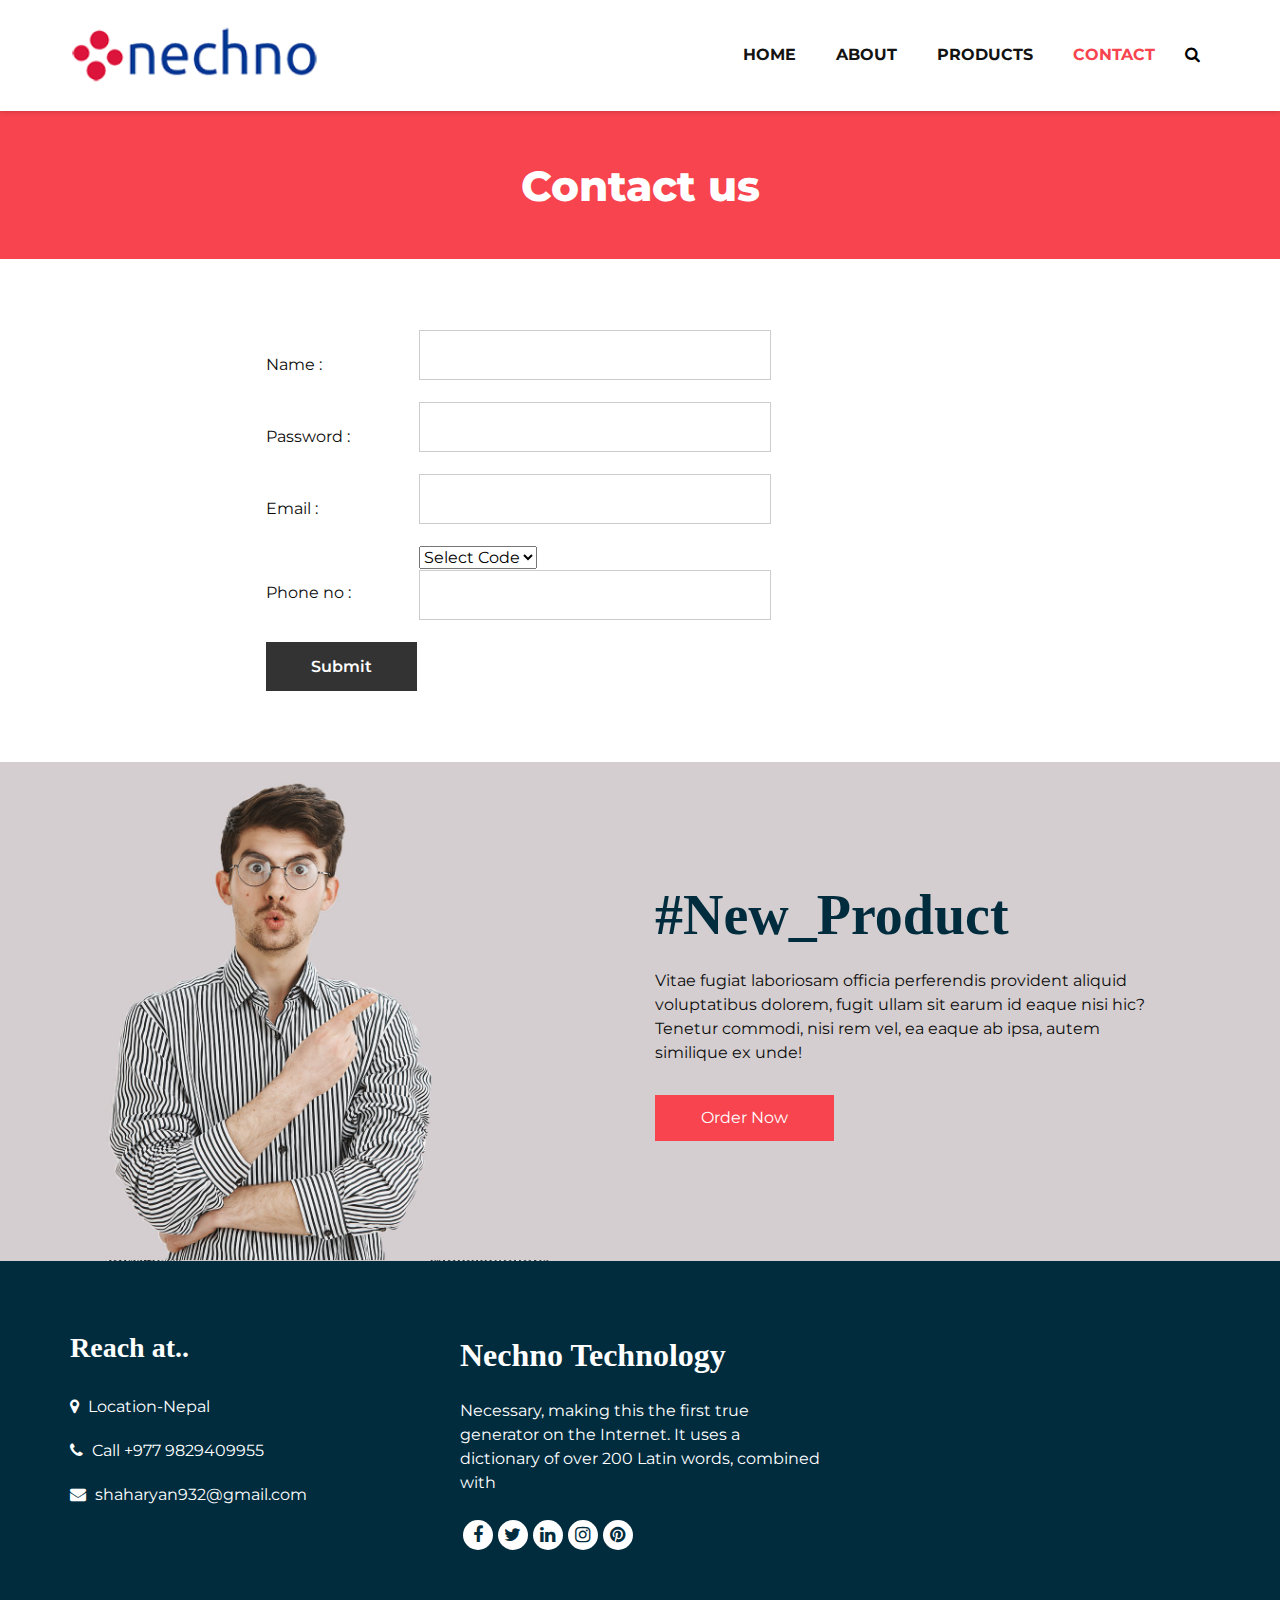
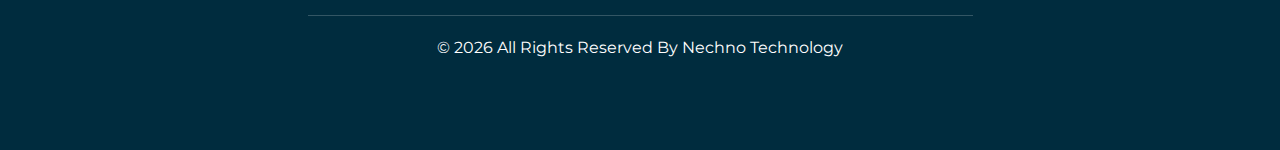
<file: contact.html>
<!DOCTYPE html>
<html>
   <head>
      <!-- Basic -->
      <meta charset="utf-8" />
      <meta http-equiv="X-UA-Compatible" content="IE=edge" />
      <!-- Mobile Metas -->
      <meta name="viewport" content="width=device-width, initial-scale=1, shrink-to-fit=no" />
      <!-- Site Metas -->
      <meta name="keywords" content="" />
      <meta name="description" content="" />
      <meta name="author" content="" />
      <link rel="shortcut icon" href="images/icon.png" type="">
      <title>Sweta Store</title>
      <!-- bootstrap core css -->
      <link rel="stylesheet" type="text/css" href="css/bootstrap.css" />
      <!-- font awesome style -->
      <link href="css/font-awesome.min.css" rel="stylesheet" />
      <!-- Custom styles for this template -->
      <link href="css/style.css" rel="stylesheet" />
      <!-- responsive style -->
      <link href="css/responsive.css" rel="stylesheet" />
   </head>
   <body class="sub_page">
      <div class="hero_area">
         <!-- header section strats -->
         <header class="header_section">
            <div class="container">
               <nav class="navbar navbar-expand-lg custom_nav-container ">
                  <a class="navbar-brand" href="index.html"><img width="250" src="images/logo.png" alt="#" /></a>
                  <button class="navbar-toggler" type="button" data-toggle="collapse" data-target="#navbarSupportedContent" aria-controls="navbarSupportedContent" aria-expanded="false" aria-label="Toggle navigation">
                  <span class=""> </span>
                  </button>
                  <div class="collapse navbar-collapse" id="navbarSupportedContent">
                     <ul class="navbar-nav">
                        <li class="nav-item">
                           <a class="nav-link" href="index.html">Home <span class="sr-only">(current)</span></a>
                        </li>
                        <li class="nav-item">
                           <a class="nav-link" href="about.html">About</a>
                        </li>
                        <li class="nav-item">
                           <a class="nav-link" href="product.html">Products</a>
                      
                        <li class="nav-item active">
                           <a class="nav-link" href="contact.html">Contact</a>
                      </li>
                        <form class="form-inline">
                           <button class="btn  my-2 my-sm-0 nav_search-btn" type="submit">
                           <i class="fa fa-search" aria-hidden="true"></i>
                           </button>
                        </form>
                     </ul>
                  </div>
               </nav>
            </div>
         </header>
         <!-- end header section -->
      </div>
      <!-- inner page section -->
      <section class="inner_page_head">
         <div class="container_fuild">
            <div class="row">
               <div class="col-md-12">
                  <div class="full">
                     <h3>Contact us</h3>
                  </div>
               </div>
            </div>
         </div>
      </section>
      <!-- end inner page section -->
      <!-- why section -->
      <section class="why_section layout_padding">
         <div class="container">
         
            <div class="row">
               <div class="col-lg-8 offset-lg-2">
                  <div class="full">
                     <form action="ins.php" method="POST">
                        <table>
                         <tr>
                          <td>Name :</td>
                          <td><input type="text" name="username" required></td>
                         </tr>
                         <tr>
                          <td>Password :</td>
                          <td><input type="password" name="password" required></td>
                         </tr>
                         <tr>
                          <td>Email :</td>
                          <td><input type="email" name="email" required></td>
                         </tr> 
                         <tr>
                          <td>Phone no :</td>
                          <td>
                           <select name="phoneCode" required>
                            <option selected hidden value="">Select Code</option>
                            <option value="977">977</option>
                            <option value="978">978</option>
                            <option value="979">979</option>
                            <option value="973">973</option>
                            <option value="972">972</option>
                            <option value="974">974</option>
                           </select>
                           <input type="phone" name="phone" required>
                          </td>
                         </tr>
                         <tr>
                          <td><input type="submit" value="Submit" name="submit"></td>
                         </tr>
                        </table>
                       </form>
                  </div>
               </div>
            </div>
         </div>
      </section>
      <!-- end why section -->
      <!-- arrival section -->
      <section class="arrival_section">
         <div class="container">
            <div class="box">
               <div class="arrival_bg_box">
                  <img src="images/arrival-bg.png" alt="">
               </div>
               <div class="row">
                  <div class="col-md-6 ml-auto">
                     <div class="heading_container remove_line_bt">
                        <h2>
                           #New_Product
                        </h2>
                     </div>
                     <p style="margin-top: 20px;margin-bottom: 30px;">
                        Vitae fugiat laboriosam officia perferendis provident aliquid voluptatibus dolorem, fugit ullam sit earum id eaque nisi hic? Tenetur commodi, nisi rem vel, ea eaque ab ipsa, autem similique ex unde!
                     </p>
                     <a href="#">
                     Order Now
                     </a>
                  </div>
               </div>
            </div>
         </div>
      </section>
      <!-- end arrival section -->
      <!-- footer section -->
      <footer class="footer_section">
         <div class="container">
            <div class="row">
               <div class="col-md-4 footer-col">
                  <div class="footer_contact">
                     <h4>
                        Reach at..
                     </h4>
                     <div class="contact_link_box">
                        <a href="">
                        <i class="fa fa-map-marker" aria-hidden="true"></i>
                        <span>
                        Location-Nepal
                        </span>
                        </a>
                        <a href="">
                        <i class="fa fa-phone" aria-hidden="true"></i>
                        <span>
                        Call +977 9829409955
                        </span>
                        </a>
                        <a href="">
                        <i class="fa fa-envelope" aria-hidden="true"></i>
                        <span>
                        <shaharyan932@gmail class="com">shaharyan932@gmail.com</shaharyan932@gmail>
                        </span>
                        </a>
                     </div>
                  </div>
               </div>
               <div class="col-md-4 footer-col">
                  <div class="footer_detail">
                     <a href="index.html" class="footer-logo">
                     Nechno Technology
                     </a>
                     <p>
                        Necessary, making this the first true generator on the Internet. It uses a dictionary of over 200 Latin words, combined with
                     </p>
                     <div class="footer_social">
                        <a href="https://wwww.facebook.com/ritesh.sah.1291">
                        <i class="fa fa-facebook" aria-hidden="true"></i>
                        </a>
                        <a href="">
                        <i class="fa fa-twitter" aria-hidden="true"></i>
                        </a>
                        <a href="">
                        <i class="fa fa-linkedin" aria-hidden="true"></i>
                        </a>
                        <a href="">
                        <i class="fa fa-instagram" aria-hidden="true"></i>
                        </a>
                        <a href="">
                        <i class="fa fa-pinterest" aria-hidden="true"></i>
                        </a>
                     </div>
                  </div>
               </div>
               <div class="col-md-4 footer-col">
                  <div class="map_container">
                     <div class="map">
                        <div id="googleMap"></div>
                     </div>
                  </div>
               </div>
            </div>
            <div class="footer-info">
               <div class="col-lg-7 mx-auto px-0">
                  <p>
                     &copy; <span id="displayYear"></span> All Rights Reserved By
                     <a href="https://nechno.com/">Nechno Technology</a>
                  </p>
               </div>
            </div>
         </div>
      </footer>
      <!-- footer section -->
      <!-- jQery -->
      <script src="js/jquery-3.4.1.min.js"></script>
      <!-- popper js -->
      <script src="js/popper.min.js"></script>
      <!-- bootstrap js -->
      <script src="js/bootstrap.js"></script>
      <!-- custom js -->
      <script src="js/custom.js"></script>
   </body>
</html>
</file>
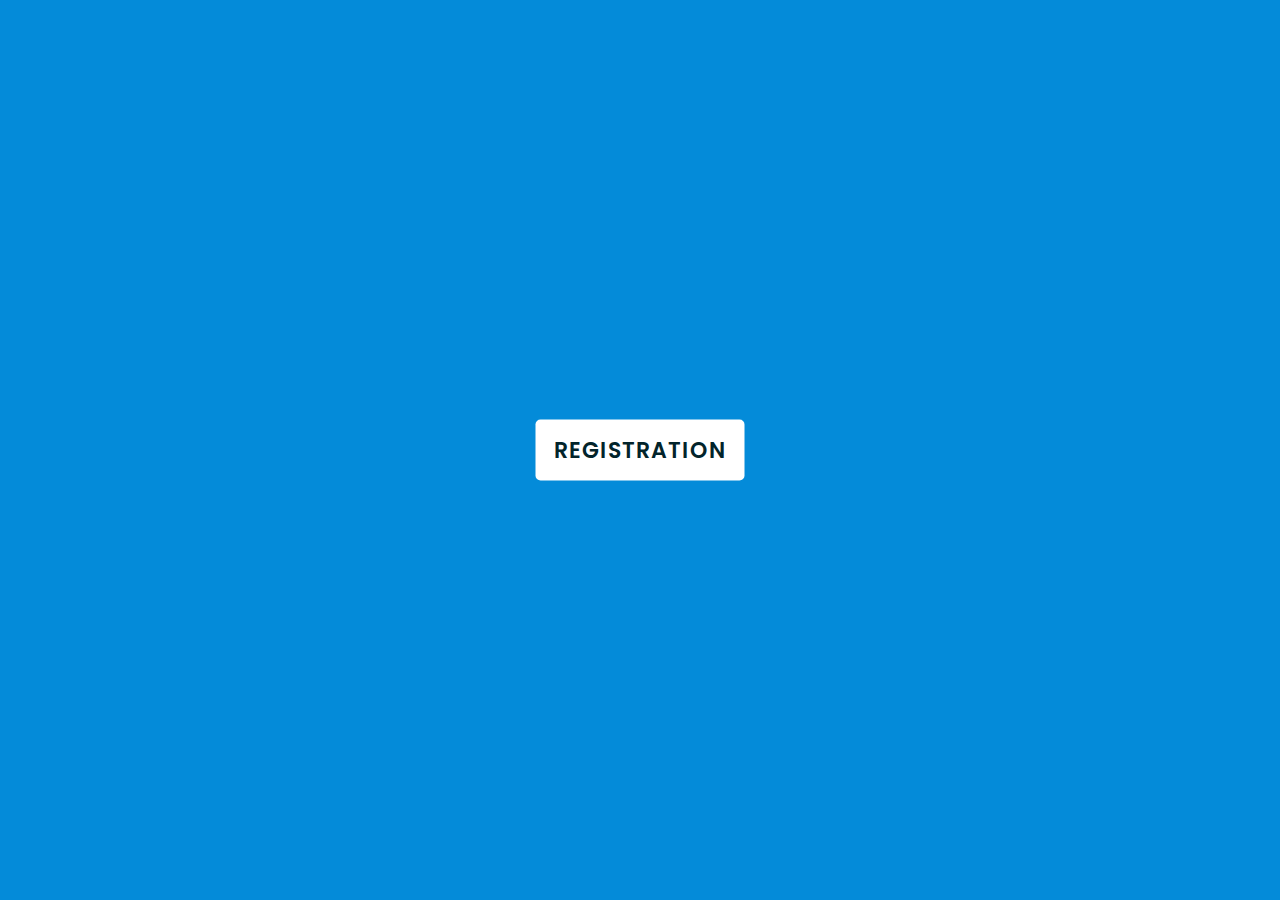
<file: pop.html>
<!DOCTYPE html>
<html lang="en" dir="ltr">
   <head>
      <meta charset="utf-8">
      <title>Sliding Modal Box Style</title>

      <link rel="stylesheet" href="https://cdnjs.cloudflare.com/ajax/libs/font-awesome/5.15.3/css/all.min.css"/>
      <script src="https://code.jquery.com/jquery-3.4.1.js"></script>
<style media="screen">
  @import url('https://fonts.googleapis.com/css?family=Lobster+Two:700|Poppins&display=swap');
*{
  margin: 0;
  padding: 0;
  box-sizing: border-box;
}
body{
  background: #048bd9;
  font-family: 'Poppins',sans-serif;
}

.center,.start-btn{
  position: absolute;
  top: 50%;
  left: 50%;
  transform: translate(-50%, -50%);
}
.start-btn a{
  font-size: 22px;
  background: white;
  color: #02242b;
  padding: 15px 18px;
  border-radius: 5px;
  text-decoration: none;
  text-transform: uppercase;
  font-weight: 600;
  letter-spacing: 1px;

}
.modal-box{
  top: 40%;
  opacity: 0;
  visibility: hidden;
  background: white;
  height: auto;
  width: 480px;
  padding: 18px 10px;
  border-radius: 5px;
  box-shadow: 5px 5px 30px rgba(0,0,0,.2);
}

.start-btn.show-modal{
  opacity: 0;
  visibility: hidden;
}
.modal-box.show-modal{
  top: 50%;
  opacity: 1;
  visibility: visible;
  transition: .4s;
}
.modal-box .fa-times{
  position: absolute;
  top: 0;
  right: 0;
  background: #0569d4;
  height: 40px;
  width: 40px;
  line-height: 40px;
  margin: 10px;

  color: white;
  font-size: 18px;
  border-radius: 100%;
  text-align: center;
  cursor: pointer;
}
.fa-times:hover{
  font-size: 22px;
}


.form_container{
  background: #fff;
  padding: 30px;
  margin-top: 20px;
  border-radius: 3px;
}

.form_container .form_item{
  margin-bottom: 25px;
}

.form_container .form_wrap.form_grp{
  display: flex;
}

.form_container .form_wrap.form_grp .form_item{
  width: 50%;
}

.form_container .form_wrap.form_grp .form_item:first-child{
  margin-right: 4%;
}

.form_container .form_item label{
  display: block;
  margin-bottom: 5px;
}

.form_container .form_item input,
.form_container .form_item select{
  width: 100%;
  padding: 10px;
  font-size: 16px;
  border: 1px solid #dadce0;
  border-radius: 3px;
}
 
.form_container .btn input[type="submit"]{
  background: #6271f0;
  border: 1px solid #6271f0;
  padding: 10px;
  width: 100%;
  border-radius: 3px;
  cursor: pointer;
  color: #fff;
}
</style>
    </head>
   <body>
      <div class="start-btn">
         <a href="#">Registration</a>
      </div>
      <div class="center modal-box">

         <div class="fas fa-times"></div>



  <div class="form_container">
    <form name="form">
      <div class="form_wrap form_grp">
          <div class="form_item">
              <label>First Name</label>
              <input type="text">

          </div>
          <div class="form_item">
              <label>Last Name</label>
              <input type="text">

          </div>
      </div>
      <div class="form_wrap">
          <div class="form_item">
              <label>Email Address</label>
              <input type="text">

          </div>
      </div>
      <div class="form_wrap form_grp">
          <div class="form_item">
              <label>Password</label>
              <input type="password">

          </div>
          <div class="form_item">
              <label>Confirm Password</label>
              <input type="password">

          </div>
      </div>
      <div class="form_wrap">
          <div class="form_item">
              <label>City</label>
              <select name="country">
                  <option>Male</option>
                  <option>Famale</option>
                  <option>others</option>
              </select>
          </div>
      </div>
      <div class="form_wrap">
          <div class="form_item">
              <label>Phone</label>
              <input type="text">
              <div class="error" id="phone"></div>
          </div>
      </div>
      <div class="btn">
        <input type="submit" value="Get Started">
      </div>
    </form>
  </div>
</div>




      <script>
         $(document).ready(function(){
           $('.start-btn').click(function(){
             $('.modal-box').toggleClass("show-modal");
             $('.start-btn').toggleClass("show-modal");
           });
           $('.fa-times').click(function(){
             $('.modal-box').toggleClass("show-modal");
             $('.start-btn').toggleClass("show-modal");
           });
         });
      </script>
   </body>
</html>
</file>
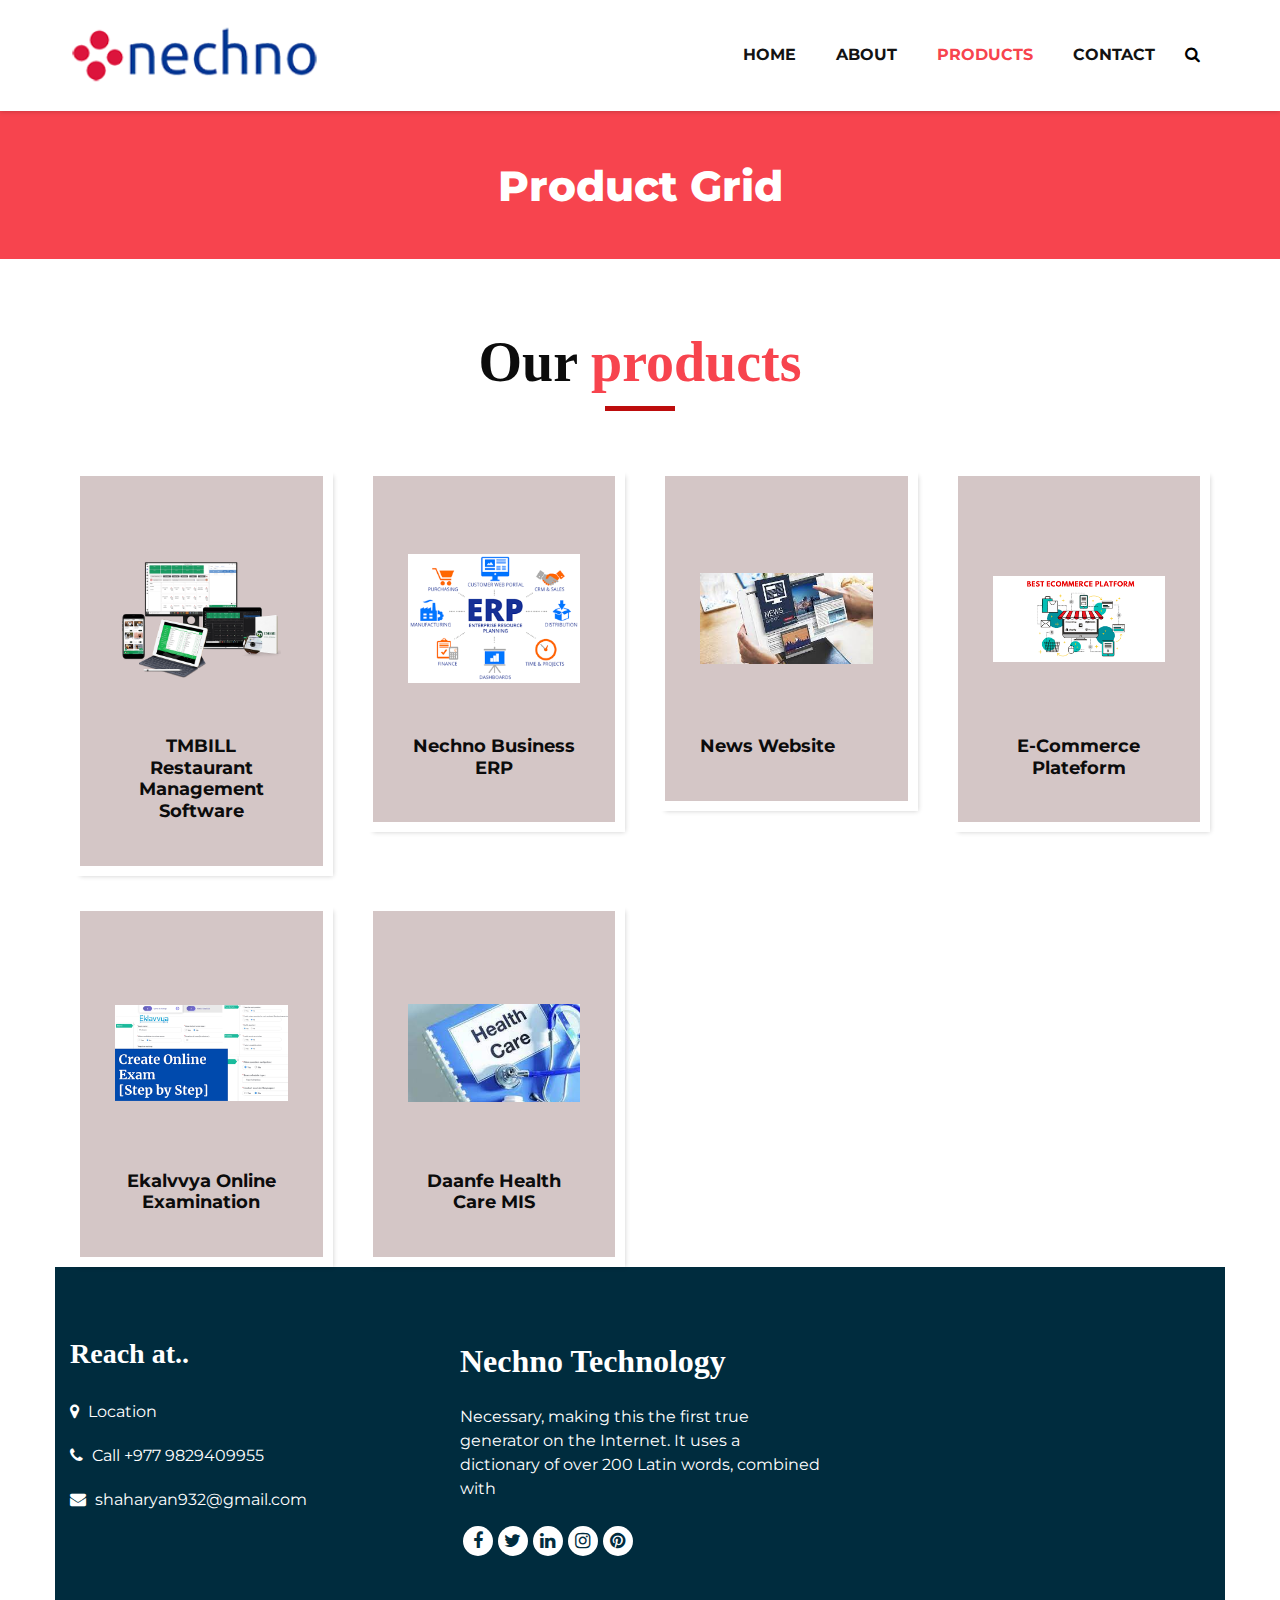
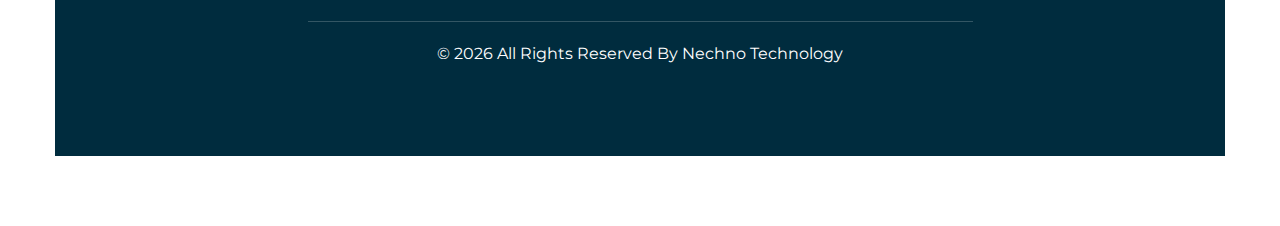
<file: product.html>
<!DOCTYPE html>
<html>
   <head>
      <!-- Basic -->
      <meta charset="utf-8" />
      <meta http-equiv="X-UA-Compatible" content="IE=edge" />
      <!-- Mobile Metas -->
      <meta name="viewport" content="width=device-width, initial-scale=1, shrink-to-fit=no" />
      <!-- Site Metas -->
      <meta name="keywords" content="" />
      <meta name="description" content="" />
      <meta name="author" content="" />
      <link rel="shortcut icon" href="images/icon.jpg" type="">
      <title>Sweta Store</title>
      <!-- bootstrap core css -->
      <link rel="stylesheet" type="text/css" href="css/bootstrap.css" />
      <!-- font awesome style -->
      <link href="css/font-awesome.min.css" rel="stylesheet" />
      <!-- Custom styles for this template -->
      <link href="css/style.css" rel="stylesheet" />
      <!-- responsive style -->
      <link href="css/responsive.css" rel="stylesheet" />
   </head>
   <body class="sub_page">
      <div class="hero_area">
         <!-- header section strats -->
         <header class="header_section">
            <div class="container">
               <nav class="navbar navbar-expand-lg custom_nav-container ">
                  <a class="navbar-brand" href="index.html"><img width="250" src="images/logo.png" alt="#" /></a>
                  <button class="navbar-toggler" type="button" data-toggle="collapse" data-target="#navbarSupportedContent" aria-controls="navbarSupportedContent" aria-expanded="false" aria-label="Toggle navigation">
                  <span class=""> </span>
                  </button>
                  <div class="collapse navbar-collapse" id="navbarSupportedContent">
                     <ul class="navbar-nav">
                        <li class="nav-item">
                           <a class="nav-link" href="index.html">Home <span class="sr-only">(current)</span></a>
                        </li>
                        <li class="nav-item">
                           <a class="nav-link" href="about.html">About</a>
                        </li>
                        <li class="nav-item active">
                           <a class="nav-link" href="product.html">Products</a>
                        </li>
                       
                        <li class="nav-item">
                           <a class="nav-link" href="contact.html">Contact</a>
                        </li>
                      
                        <form class="form-inline">
                           <button class="btn  my-2 my-sm-0 nav_search-btn" type="submit">
                           <i class="fa fa-search" aria-hidden="true"></i>
                           </button>
                        </form>
                     </ul>
                  </div>
               </nav>
            </div>
         </header>
         <!-- end header section -->
      </div>
      <!-- inner page section -->
      <section class="inner_page_head">
         <div class="container_fuild">
            <div class="row">
               <div class="col-md-12">
                  <div class="full">
                     <h3>Product Grid</h3>
                  </div>
               </div>
            </div>
         </div>
      </section>
      <!-- end inner page section -->
      <!-- product section -->
      <section class="product_section layout_padding">
         <div class="container">
            <div class="heading_container heading_center">
               <h2>
                  Our <span>products</span>
               </h2>
            </div>
            <div class="row">
               <div class="col-sm-6 col-md-4 col-lg-3">
                  <div class="box">
                     <div class="option_container">
                        <div class="options">
                           <a href="https://wa.me/+9779829409955" class="option2">
                           Buy Now
                           </a>
                        </div>
                     </div>
                     <div class="img-box">
                        <img src="tm.jpg.png" alt="">
                     </div>
                     <div class="detail-box">
                        <h5>
                           TMBILL Restaurant Management Software
                        </h5>
                     </div>
                  </div>
               </div>
               <div class="col-sm-6 col-md-4 col-lg-3">
                  <div class="box">
                     <div class="option_container">
                        <div class="options">
                           
                           <a href="https://wa.me/+9779829409955" class="option2">
                           Buy Now
                           </a>
                        </div>
                     </div>
                     <div class="img-box">
                        <img src="erp.png" alt="">
                     </div>
                     <div class="detail-box">
                        <h5>
                          Nechno Business ERP
                        </h5>
                     </div>
                  </div>
               </div>
               <div class="col-sm-6 col-md-4 col-lg-3">
                  <div class="box">
                     <div class="option_container">
                        <div class="options">
                           
                           <a href="https://wa.me/+9779829409955" class="option2">
                           Buy Now
                           </a>
                        </div>
                     </div>
                     <div class="img-box">
                        <img src="news.jpg" alt="">
                     </div>
                     <div class="detail-box">
                        <h5>
                          News Website 
                        </h5>
                       
                     </div>
                  </div>
               </div>
               <div class="col-sm-6 col-md-4 col-lg-3">
                  <div class="box">
                     <div class="option_container">
                        <div class="options">
                          
                           <a href="https://wa.me/+9779829409955" class="option2">
                           Buy Now
                           </a>
                        </div>
                     </div>
                     <div class="img-box">
                        <img src="ecom.png" alt="">
                     </div>
                     <div class="detail-box">
                        <h5>
                          E-Commerce Plateform
                        </h5>
                        
                     </div>
                  </div>
               </div>
               <div class="col-sm-6 col-md-4 col-lg-3">
                  <div class="box">
                     <div class="option_container">
                        <div class="options">
                         
                           <a href="https://wa.me/+9779829409955" class="option2">
                           Buy Now
                           </a>
                        </div>
                     </div>
                     <div class="img-box">
                        <img src="ekl.png" alt="">
                     </div>
                     <div class="detail-box">
                        <h5>
                           Ekalvvya Online Examination
                        </h5>
                        
                     </div>
                  </div>
               </div>
               <div class="col-sm-6 col-md-4 col-lg-3">
                  <div class="box">
                     <div class="option_container">
                        <div class="options">
                          
                           <a href="https://wa.me/+9779829409955" class="option2">
                           Buy Now
                           </a>
                        </div>
                     </div>
                     <div class="img-box">
                        <img src="hc.jpg" alt="">
                     </div>
                     <div class="detail-box">
                        <h5>
                           Daanfe Health Care MIS
                        </h5>
                       
                     </div>
                  </div>
               </div>
               
              
          
      <!-- end product section -->
      <!-- footer section -->
      <footer class="footer_section">
         <div class="container">
            <div class="row">
               <div class="col-md-4 footer-col">
                  <div class="footer_contact">
                     <h4>
                        Reach at..
                     </h4>
                     <div class="contact_link_box">
                        <a href="">
                        <i class="fa fa-map-marker" aria-hidden="true"></i>
                        <span>
                        Location
                        </span>
                        </a>
                        <a href="">
                        <i class="fa fa-phone" aria-hidden="true"></i>
                        <span>
                        Call +977 9829409955
                        </span>
                        </a>
                        <a href="">
                        <i class="fa fa-envelope" aria-hidden="true"></i>
                        <span>
                        shaharyan932@gmail.com
                        </span>
                        </a>
                     </div>
                  </div>
               </div>
               <div class="col-md-4 footer-col">
                  <div class="footer_detail">
                     <a href="index.html" class="footer-logo">
                    Nechno Technology
                     </a>
                     <p>
                        Necessary, making this the first true generator on the Internet. It uses a dictionary of over 200 Latin words, combined with
                     </p>
                     <div class="footer_social">
                        <a href="">
                        <i class="fa fa-facebook" aria-hidden="true"></i>
                        </a>
                        <a href="">
                        <i class="fa fa-twitter" aria-hidden="true"></i>
                        </a>
                        <a href="">
                        <i class="fa fa-linkedin" aria-hidden="true"></i>
                        </a>
                        <a href="">
                        <i class="fa fa-instagram" aria-hidden="true"></i>
                        </a>
                        <a href="">
                        <i class="fa fa-pinterest" aria-hidden="true"></i>
                        </a>
                     </div>
                  </div>
               </div>
               <div class="col-md-4 footer-col">
                  <div class="map_container">
                     <div class="map">
                        <div id="googleMap"></div>
                     </div>
                  </div>
               </div>
            </div>
            <div class="footer-info">
               <div class="col-lg-7 mx-auto px-0">
                  <p>
                     &copy; <span id="displayYear"></span> All Rights Reserved By
                     <a href="https://html.design/">Nechno Technology</a>
                  </p>
               </div>
            </div>
         </div>
      </footer>
      <!-- footer section -->
      <!-- jQery -->
      <script src="js/jquery-3.4.1.min.js"></script>
      <!-- popper js -->
      <script src="js/popper.min.js"></script>
      <!-- bootstrap js -->
      <script src="js/bootstrap.js"></script>
      <!-- custom js -->
      <script src="js/custom.js"></script>
   </body>
</html>
</file>
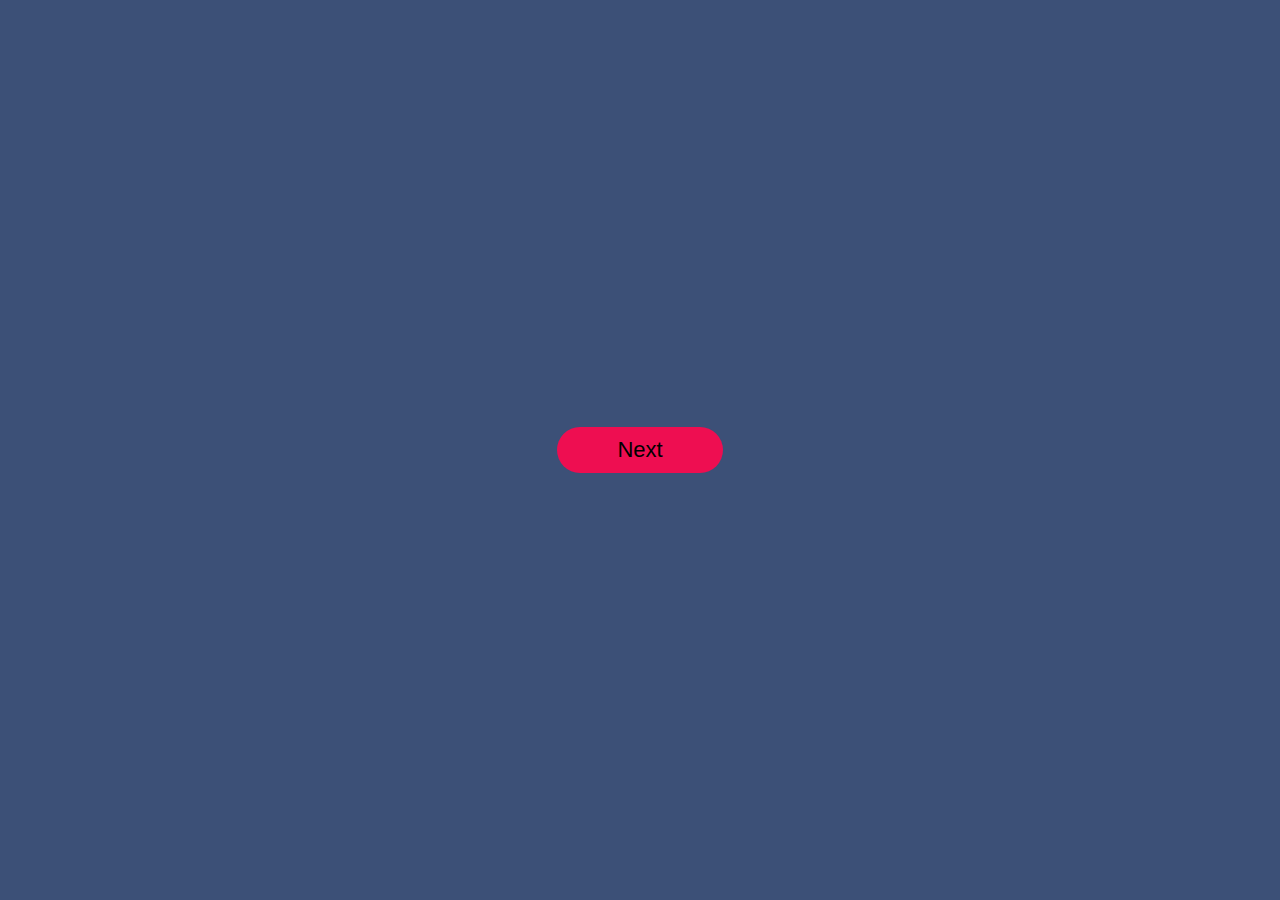
<file: s.html>
<!DOCTYPE html>
<head>
   <link rel="stylesheet" href="n.css"/> 
    <link
      href="https://fonts.googleapis.com/css2?family=Roboto:wght@300&display=swap"
      rel="stylesheet"
      />
 
     
</head>

    <body>
        
        <div class="container">
           <button type="submit" class="btn" onclick="openPopup()">Next</button>
            <div class="popup" id="popup">
                <img src="tick.jpg">
                <h2>THANK  YOU !</h2>
                <p>YOUR DETAILS HAS BEEN SUCCESSFULLY</p>
                <button type="button"  onclick="closePopup()"> <a href="index.html"> OK</a></button>
            </div>
            </div>
            <script>
                let popup = document.getElementById("popup");
                function openPopup(){
                    popup.classList.add("open-popup");

                }  
                function closePopup(){
                    popup.classList.remove("open-popup");

                }  
            </script>
        </body>
        </html>
</file>
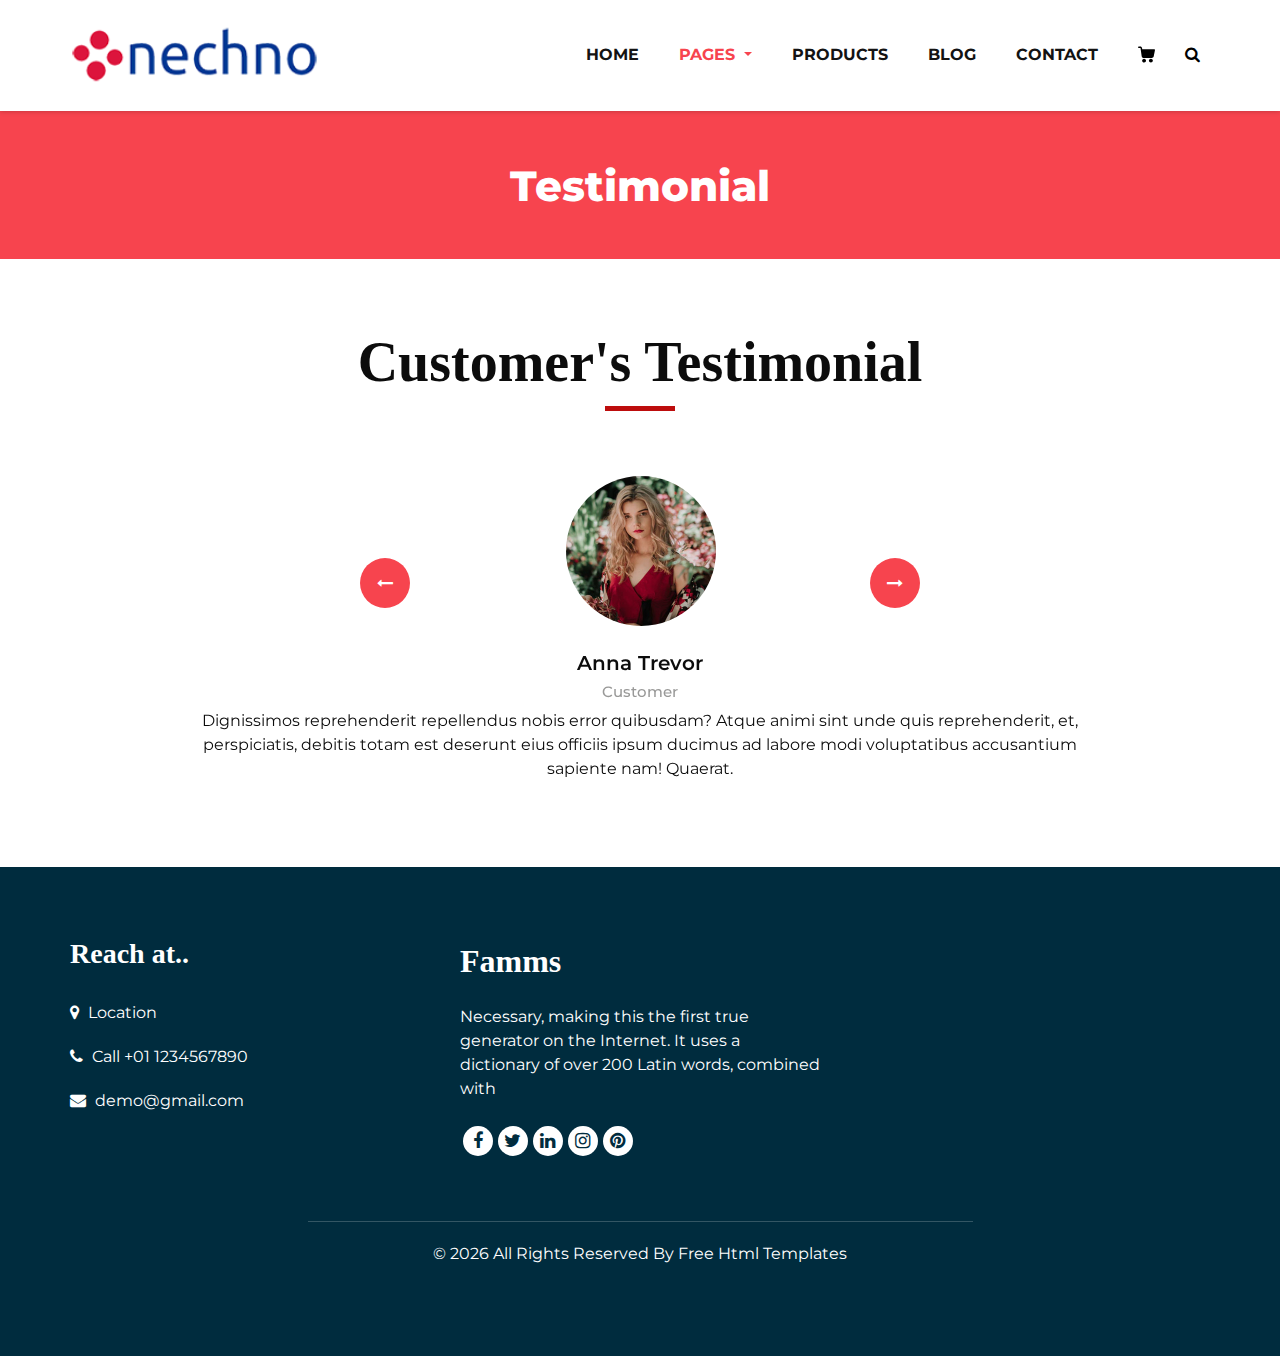
<file: testimonial.html>
<!DOCTYPE html>
<html>
   <head>
      <!-- Basic -->
      <meta charset="utf-8" />
      <meta http-equiv="X-UA-Compatible" content="IE=edge" />
      <!-- Mobile Metas -->
      <meta name="viewport" content="width=device-width, initial-scale=1, shrink-to-fit=no" />
      <!-- Site Metas -->
      <meta name="keywords" content="" />
      <meta name="description" content="" />
      <meta name="author" content="" />
      <link rel="shortcut icon" href="images/favicon.png" type="">
      <title>Famms - Fashion HTML Template</title>
      <!-- bootstrap core css -->
      <link rel="stylesheet" type="text/css" href="css/bootstrap.css" />
      <!-- font awesome style -->
      <link href="css/font-awesome.min.css" rel="stylesheet" />
      <!-- Custom styles for this template -->
      <link href="css/style.css" rel="stylesheet" />
      <!-- responsive style -->
      <link href="css/responsive.css" rel="stylesheet" />
   </head>
   <body class="sub_page">
      <div class="hero_area">
         <!-- header section strats -->
         <header class="header_section">
            <div class="container">
               <nav class="navbar navbar-expand-lg custom_nav-container ">
                  <a class="navbar-brand" href="index.html"><img width="250" src="images/logo.png" alt="#" /></a>
                  <button class="navbar-toggler" type="button" data-toggle="collapse" data-target="#navbarSupportedContent" aria-controls="navbarSupportedContent" aria-expanded="false" aria-label="Toggle navigation">
                  <span class=""> </span>
                  </button>
                  <div class="collapse navbar-collapse" id="navbarSupportedContent">
                     <ul class="navbar-nav">
                        <li class="nav-item">
                           <a class="nav-link" href="index.html">Home <span class="sr-only">(current)</span></a>
                        </li>
                        <li class="nav-item dropdown active">
                           <a class="nav-link dropdown-toggle" href="#" data-toggle="dropdown" role="button" aria-haspopup="true" aria-expanded="true"> <span class="nav-label">Pages <span class="caret"></span></a>
                           <ul class="dropdown-menu">
                              <li><a href="about.html">About</a></li>
                              <li><a href="testimonial.html">Testimonial</a></li>
                           </ul>
                        </li>
                        <li class="nav-item">
                           <a class="nav-link" href="product.html">Products</a>
                        </li>
                        <li class="nav-item">
                           <a class="nav-link" href="blog_list.html">Blog</a>
                        </li>
                        <li class="nav-item">
                           <a class="nav-link" href="contact.html">Contact</a>
                        </li>
                        <li class="nav-item">
                           <a class="nav-link" href="#">
                              <svg version="1.1" id="Capa_1" xmlns="http://www.w3.org/2000/svg" xmlns:xlink="http://www.w3.org/1999/xlink" x="0px" y="0px" viewBox="0 0 456.029 456.029" style="enable-background:new 0 0 456.029 456.029;" xml:space="preserve">
                                 <g>
                                    <g>
                                       <path d="M345.6,338.862c-29.184,0-53.248,23.552-53.248,53.248c0,29.184,23.552,53.248,53.248,53.248
                                          c29.184,0,53.248-23.552,53.248-53.248C398.336,362.926,374.784,338.862,345.6,338.862z" />
                                    </g>
                                 </g>
                                 <g>
                                    <g>
                                       <path d="M439.296,84.91c-1.024,0-2.56-0.512-4.096-0.512H112.64l-5.12-34.304C104.448,27.566,84.992,10.67,61.952,10.67H20.48
                                          C9.216,10.67,0,19.886,0,31.15c0,11.264,9.216,20.48,20.48,20.48h41.472c2.56,0,4.608,2.048,5.12,4.608l31.744,216.064
                                          c4.096,27.136,27.648,47.616,55.296,47.616h212.992c26.624,0,49.664-18.944,55.296-45.056l33.28-166.4
                                          C457.728,97.71,450.56,86.958,439.296,84.91z" />
                                    </g>
                                 </g>
                                 <g>
                                    <g>
                                       <path d="M215.04,389.55c-1.024-28.16-24.576-50.688-52.736-50.688c-29.696,1.536-52.224,26.112-51.2,55.296
                                          c1.024,28.16,24.064,50.688,52.224,50.688h1.024C193.536,443.31,216.576,418.734,215.04,389.55z" />
                                    </g>
                                 </g>
                                 <g>
                                 </g>
                                 <g>
                                 </g>
                                 <g>
                                 </g>
                                 <g>
                                 </g>
                                 <g>
                                 </g>
                                 <g>
                                 </g>
                                 <g>
                                 </g>
                                 <g>
                                 </g>
                                 <g>
                                 </g>
                                 <g>
                                 </g>
                                 <g>
                                 </g>
                                 <g>
                                 </g>
                                 <g>
                                 </g>
                                 <g>
                                 </g>
                                 <g>
                                 </g>
                              </svg>
                           </a>
                        </li>
                        <form class="form-inline">
                           <button class="btn  my-2 my-sm-0 nav_search-btn" type="submit">
                           <i class="fa fa-search" aria-hidden="true"></i>
                           </button>
                        </form>
                     </ul>
                  </div>
               </nav>
            </div>
         </header>
         <!-- end header section -->
      </div>
      <!-- inner page section -->
      <section class="inner_page_head">
         <div class="container_fuild">
            <div class="row">
               <div class="col-md-12">
                  <div class="full">
                     <h3>Testimonial</h3>
                  </div>
               </div>
            </div>
         </div>
      </section>
      <!-- end inner page section -->
      <!-- client section -->
      <section class="client_section layout_padding">
         <div class="container">
            <div class="heading_container heading_center">
               <h2>
                  Customer's Testimonial
               </h2>
            </div>
            <div id="carouselExample3Controls" class="carousel slide" data-ride="carousel">
               <div class="carousel-inner">
                  <div class="carousel-item active">
                     <div class="box col-lg-10 mx-auto">
                        <div class="img_container">
                           <div class="img-box">
                              <div class="img_box-inner">
                                 <img src="images/client.jpg" alt="">
                              </div>
                           </div>
                        </div>
                        <div class="detail-box">
                           <h5>
                              Anna Trevor
                           </h5>
                           <h6>
                              Customer
                           </h6>
                           <p>
                              Dignissimos reprehenderit repellendus nobis error quibusdam? Atque animi sint unde quis reprehenderit, et, perspiciatis, debitis totam est deserunt eius officiis ipsum ducimus ad labore modi voluptatibus accusantium sapiente nam! Quaerat.
                           </p>
                        </div>
                     </div>
                  </div>
                  <div class="carousel-item">
                     <div class="box col-lg-10 mx-auto">
                        <div class="img_container">
                           <div class="img-box">
                              <div class="img_box-inner">
                                 <img src="images/client.jpg" alt="">
                              </div>
                           </div>
                        </div>
                        <div class="detail-box">
                           <h5>
                              Anna Trevor
                           </h5>
                           <h6>
                              Customer
                           </h6>
                           <p>
                              Dignissimos reprehenderit repellendus nobis error quibusdam? Atque animi sint unde quis reprehenderit, et, perspiciatis, debitis totam est deserunt eius officiis ipsum ducimus ad labore modi voluptatibus accusantium sapiente nam! Quaerat.
                           </p>
                        </div>
                     </div>
                  </div>
                  <div class="carousel-item">
                     <div class="box col-lg-10 mx-auto">
                        <div class="img_container">
                           <div class="img-box">
                              <div class="img_box-inner">
                                 <img src="images/client.jpg" alt="">
                              </div>
                           </div>
                        </div>
                        <div class="detail-box">
                           <h5>
                              Anna Trevor
                           </h5>
                           <h6>
                              Customer
                           </h6>
                           <p>
                              Dignissimos reprehenderit repellendus nobis error quibusdam? Atque animi sint unde quis reprehenderit, et, perspiciatis, debitis totam est deserunt eius officiis ipsum ducimus ad labore modi voluptatibus accusantium sapiente nam! Quaerat.
                           </p>
                        </div>
                     </div>
                  </div>
               </div>
               <div class="carousel_btn_box">
                  <a class="carousel-control-prev" href="#carouselExample3Controls" role="button" data-slide="prev">
                  <i class="fa fa-long-arrow-left" aria-hidden="true"></i>
                  <span class="sr-only">Previous</span>
                  </a>
                  <a class="carousel-control-next" href="#carouselExample3Controls" role="button" data-slide="next">
                  <i class="fa fa-long-arrow-right" aria-hidden="true"></i>
                  <span class="sr-only">Next</span>
                  </a>
               </div>
            </div>
         </div>
      </section>
      <!-- end client section -->
      <!-- footer section -->
      <footer class="footer_section">
         <div class="container">
            <div class="row">
               <div class="col-md-4 footer-col">
                  <div class="footer_contact">
                     <h4>
                        Reach at..
                     </h4>
                     <div class="contact_link_box">
                        <a href="">
                        <i class="fa fa-map-marker" aria-hidden="true"></i>
                        <span>
                        Location
                        </span>
                        </a>
                        <a href="">
                        <i class="fa fa-phone" aria-hidden="true"></i>
                        <span>
                        Call +01 1234567890
                        </span>
                        </a>
                        <a href="">
                        <i class="fa fa-envelope" aria-hidden="true"></i>
                        <span>
                        demo@gmail.com
                        </span>
                        </a>
                     </div>
                  </div>
               </div>
               <div class="col-md-4 footer-col">
                  <div class="footer_detail">
                     <a href="index.html" class="footer-logo">
                     Famms
                     </a>
                     <p>
                        Necessary, making this the first true generator on the Internet. It uses a dictionary of over 200 Latin words, combined with
                     </p>
                     <div class="footer_social">
                        <a href="">
                        <i class="fa fa-facebook" aria-hidden="true"></i>
                        </a>
                        <a href="">
                        <i class="fa fa-twitter" aria-hidden="true"></i>
                        </a>
                        <a href="">
                        <i class="fa fa-linkedin" aria-hidden="true"></i>
                        </a>
                        <a href="">
                        <i class="fa fa-instagram" aria-hidden="true"></i>
                        </a>
                        <a href="">
                        <i class="fa fa-pinterest" aria-hidden="true"></i>
                        </a>
                     </div>
                  </div>
               </div>
               <div class="col-md-4 footer-col">
                  <div class="map_container">
                     <div class="map">
                        <div id="googleMap"></div>
                     </div>
                  </div>
               </div>
            </div>
            <div class="footer-info">
               <div class="col-lg-7 mx-auto px-0">
                  <p>
                     &copy; <span id="displayYear"></span> All Rights Reserved By
                     <a href="https://html.design/">Free Html Templates</a>
                  </p>
               </div>
            </div>
         </div>
      </footer>
      <!-- footer section -->
      <!-- jQery -->
      <script src="js/jquery-3.4.1.min.js"></script>
      <!-- popper js -->
      <script src="js/popper.min.js"></script>
      <!-- bootstrap js -->
      <script src="js/bootstrap.js"></script>
      <!-- custom js -->
      <script src="js/custom.js"></script>
   </body>
</html>
</file>
<file: css/style.css>
@import url('https://fonts.googleapis.com/css2?family=Montserrat:ital,wght@0,100;0,200;0,300;0,400;0,500;0,600;0,700;0,800;0,900;1,100;1,200;1,300;1,400;1,500;1,600;1,700;1,800;1,900&display=swap');

* {
  box-sizing: border-box;
}
body {
  font-family: 'Montserrat', sans-serif;
  color: #0c0c0c;
  background-color: #ffffff;
  overflow-x: hidden;
}

.layout_padding {
  padding: 70px 0;
}

.layout_padding2 {
  padding: 75px 0;
}

.layout_padding2-top {
  padding-top: 75px;
}

.layout_padding2-bottom {
  padding-bottom: 75px;
}

.layout_padding-top {
  padding-top: 90px;
}

.layout_padding-bottom {
  padding-bottom: 90px;
}

h1,
h2 {
  font-family: 'Playfair Display', serif;
}

.heading_container {
  display: -webkit-box;
  display: -ms-flexbox;
  display: flex;
  -webkit-box-orient: vertical;
  -webkit-box-direction: normal;
      -ms-flex-direction: column;
          flex-direction: column;
  -webkit-box-align: start;
      -ms-flex-align: start;
          align-items: flex-start;
}

.heading_container h2 {
    position: relative;
    margin-bottom: 0;
    font-size: 3.5rem;
    font-weight: bold;
}

.heading_container h2::after {
    content: "";
    display: block;
    width: 70px;
    height: 5px;
    background: #bd0d0d;
    margin: 10px auto 10px;
}

.heading_container h2 span {
  color: #f7444e;
}

.heading_container p {
  margin-top: 10px;
  margin-bottom: 0;
}

.heading_container.heading_center {
  -webkit-box-align: center;
      -ms-flex-align: center;
          align-items: center;
  text-align: center;
}

a,
a:hover,
a:focus {
  text-decoration: none;
}

a:hover,
a:focus {
  color: initial;
}

.btn,
.btn:focus {
  outline: none !important;
  -webkit-box-shadow: none;
          box-shadow: none;
}

/*header section*/
.hero_area {
  position: relative;
  min-height: 100vh;
  display: -webkit-box;
  display: -ms-flexbox;
  display: flex;
  -webkit-box-orient: vertical;
  -webkit-box-direction: normal;
      -ms-flex-direction: column;
          flex-direction: column;
}

.sub_page .hero_area {
  min-height: auto;
  -webkit-box-shadow: 0 0 5px 0 rgba(0, 0, 0, 0.25);
          box-shadow: 0 0 5px 0 rgba(0, 0, 0, 0.25);
}

.header_section {
    padding: 15px 0;
}

.header_section .container-fluid {
  padding-right: 25px;
  padding-left: 25px;
}

.navbar-brand {
  font-family: 'Playfair Display', serif;
}

.navbar-brand span {
  font-weight: bold;
  font-size: 32px;
  color: #000000;
}

.custom_nav-container {
  padding: 0;
}

.custom_nav-container .navbar-nav {
  margin-left: auto;
}

.custom_nav-container .navbar-nav .nav-item .nav-link {
    padding: 5px 20px;
    color: #131313;
    text-align: center;
    text-transform: uppercase;
    border-radius: 5px;
    -webkit-transition: all 0.3s;
    transition: all 0.3s;
    font-weight: 700;
}

.custom_nav-container .navbar-nav .nav-item .nav-link svg {
  width: 17px;
  height: auto;
  fill: #000000;
  margin-bottom: 2px;
}

.custom_nav-container .navbar-nav .nav-item:hover .nav-link, .custom_nav-container .navbar-nav .nav-item.active .nav-link {
  color: #f7444e;
}

.custom_nav-container .navbar-nav .nav-item:hover .nav-link svg, .custom_nav-container .navbar-nav .nav-item.active .nav-link svg {
  fill: #f7444e;
}

.custom_nav-container .nav_search-btn {
  width: 35px;
  height: 35px;
  padding: 0;
  border: none;
  color: #000000;
}

.custom_nav-container .nav_search-btn:hover {
  color: #a30808;
}

.custom_nav-container .navbar-toggler {
  outline: none;
}

.custom_nav-container .navbar-toggler {
  padding: 0;
  width: 37px;
  height: 42px;
  -webkit-transition: all 0.3s;
  transition: all 0.3s;
}

.custom_nav-container .navbar-toggler span {
  display: block;
  width: 35px;
  height: 4px;
  background-color: #000000;
  margin: 7px 0;
  -webkit-transition: all 0.3s;
  transition: all 0.3s;
  position: relative;
  border-radius: 5px;
  transition: all 0.3s;
}

.custom_nav-container .navbar-toggler span::before, .custom_nav-container .navbar-toggler span::after {
  content: "";
  position: absolute;
  left: 0;
  height: 100%;
  width: 100%;
  background-color: #000000;
  top: -10px;
  border-radius: 5px;
  -webkit-transition: all 0.3s;
  transition: all 0.3s;
}

.custom_nav-container .navbar-toggler span::after {
  top: 10px;
}

.custom_nav-container .navbar-toggler[aria-expanded="true"] {
  -webkit-transform: rotate(360deg);
          transform: rotate(360deg);
}

.custom_nav-container .navbar-toggler[aria-expanded="true"] span {
  -webkit-transform: rotate(45deg);
          transform: rotate(45deg);
}

.custom_nav-container .navbar-toggler[aria-expanded="true"] span::before, .custom_nav-container .navbar-toggler[aria-expanded="true"] span::after {
  -webkit-transform: rotate(90deg);
          transform: rotate(90deg);
  top: 0;
}

/*end header section*/
/* slider section */
.slider_section {
  -webkit-box-flex: 1;
      -ms-flex: 1;
          flex: 1;
  display: -webkit-box;
  display: -ms-flexbox;
  display: flex;
  -webkit-box-align: center;
      -ms-flex-align: center;
          align-items: center;
  position: relative;
  padding: 90px 0 75px 0;
}

.slider_section .row {
  -webkit-box-align: center;
      -ms-flex-align: center;
          align-items: center;
}

.slider_section #customCarousel1 {
  width: 100%;
  position: unset;
}

.slider_section .detail-box h1 {
    font-size: 4.5rem;
    font-weight: bold;
    margin-bottom: 15px;
    color: #002c3e;
    line-height: 70px;
}

.slider_section .detail-box h1 span {
  color: #f744b2;
}

.slider_section .detail-box p {
    font-size: 16px;
    margin-top: 20px;
    margin-bottom: 1.5rem;
}

.slider_section .detail-box a {
    display: inline-block;
    padding: 12px 45px;
    background-color: #f7444e;
    border: 1px solid #f7444e;
    color: #ffffff;
    border-radius: 0;
    -webkit-transition: all 0.3s;
    transition: all 0.3s;
    margin-top: 10px;
    font-weight: 700;
}

.slider_section .detail-box a:hover {
  background-color: transparent;
  color: #f7444e;
}

.slider_section .img-box img {
  width: 100%;
}

.slider_section .carousel-indicators {
  position: unset;
  margin: 0;
  margin-top: 45px;
  -webkit-box-pack: start;
      -ms-flex-pack: start;
          justify-content: flex-start;
  -webkit-box-align: center;
      -ms-flex-align: center;
          align-items: center;
}

.slider_section .carousel-indicators li {
  background-color: #ffffff;
  width: 12px;
  height: 12px;
  border-radius: 100%;
  opacity: 1;
}

.slider_section .carousel-indicators li.active {
  width: 20px;
  height: 20px;
  background-color: #f7444e;
}

.slider_bg_box {
  position: absolute;
  top: 0;
  left: 0;
  width: 100%;
  height: 100%;
  z-index: -1;
}

.slider_bg_box img {
  width: 100%;
  height: 100%;
  -o-object-fit: cover;
     object-fit: cover;
  -o-object-position: top right;
     object-position: top right;
}

.product_section .heading_container {
  margin-bottom: 20px;
}

.product_section .box {
    position: relative;
    margin-top: 25px;
    padding: 35px 35px;
    background-color: #d4c6c6;
    -webkit-transition: all .3s;
    transition: all .3s;
    overflow: hidden;
    box-shadow: 5px 5px 5px -5px rgba(0,0,0,.2);
    border: solid #fff 10px;
}

.product_section .box .img-box {
  display: -webkit-box;
  display: -ms-flexbox;
  display: flex;
  -webkit-box-pack: center;
      -ms-flex-pack: center;
          justify-content: center;
  -webkit-box-align: center;
      -ms-flex-align: center;
          align-items: center;
  height: 215px;
}

.product_section .box .img-box img {
  max-width: 100%;
  max-height: 160px;
  -webkit-transition: all .3s;
  transition: all .3s;
}

.product_section .box .detail-box {
  text-align: center;
  display: -webkit-box;
  display: -ms-flexbox;
  display: flex;
  -webkit-box-pack: justify;
      -ms-flex-pack: justify;
          justify-content: space-between;
}

.product_section .box .detail-box h5 {
  font-size: 18px;
  margin-top: 10px;
}

.product_section .box .detail-box h6 {
  margin-top: 10px;
  color: #002c3e;
  font-weight: 600;
}

.product_section .box:hover img {
  -webkit-transform: scale(1.1);
          transform: scale(1.1);
}

.product_section .box:hover .option_container {
  opacity: 1;
  visibility: visible;
  -webkit-transform: translateY(0);
          transform: translateY(0);
}
.arrival_section {
    background-color: #d4ced0;
}
.product_section .option_container {
  position: absolute;
  top: 0;
  left: 0;
  width: 100%;
  height: 100%;
  display: -webkit-box;
  display: -ms-flexbox;
  display: flex;
  -webkit-box-pack: center;
      -ms-flex-pack: center;
          justify-content: center;
  -webkit-box-align: center;
      -ms-flex-align: center;
          align-items: center;
  background-color: rgba(255, 255, 255, 0.6);
  z-index: 3;
  opacity: 0;
  visibility: hidden;
  -webkit-transition: all .2s;
  transition: all .2s;
  -webkit-transform: translateY(100%);
          transform: translateY(100%);
}

.product_section .options {
  display: -webkit-box;
  display: -ms-flexbox;
  display: flex;
  -webkit-box-orient: vertical;
  -webkit-box-direction: normal;
      -ms-flex-direction: column;
          flex-direction: column;
  -webkit-box-align: center;
      -ms-flex-align: center;
          align-items: center;
}

.product_section .options a {
  display: inline-block;
  padding: 8px 15px;
  border-radius: 30px;
  width: 165px;
  text-align: center;
  -webkit-transition: all .3s;
  transition: all .3s;
  margin: 5px 0;
}

.product_section .options .option1 {
  background-color: #f7444e;
  border: 1px solid #f7444e;
  color: #ffffff;
}

.product_section .options .option1:hover {
  background-color: transparent;
  color: #f7444e;
}

.product_section .options .option2 {
  background-color: #000000;
  border: 1px solid #000000;
  color: #ffffff;
}

.product_section .options .option2:hover {
  background-color: transparent;
  color: #000000;
}

.product_section .btn-box {
  display: -webkit-box;
  display: -ms-flexbox;
  display: flex;
  -webkit-box-pack: center;
      -ms-flex-pack: center;
          justify-content: center;
  margin-top: 45px;
}

.product_section .btn-box a {
  display: inline-block;
  padding: 10px 40px;
  background-color: #f7444e;
  border: 1px solid #f7444e;
  color: #ffffff;
  border-radius: 0;
  -webkit-transition: all 0.3s;
  transition: all 0.3s;
}

.product_section .btn-box a:hover {
  background-color: transparent;
  color: #f7444e;
}

.arrival_section .heading_container {
  color: #002c3e;
  margin-bottom: 10px;
}

.arrival_section .box {
  padding: 120px 45px;
  position: relative;
}

.arrival_section .arrival_bg_box {
    position: absolute;
    top: 0;
    left: 0;
    width: 100%;
    height: 100%;
    z-index: 3;
}

.arrival_section .arrival_bg_box img {
    width: 50%;
    height: 100%;
    -o-object-fit: cover;
    object-fit: cover;
    -o-object-position: top left;
    object-position: top left;
}

.arrival_section a {
  display: inline-block;
  padding: 10px 45px;
  background-color: #f7444e;
  border: 1px solid #f7444e;
  color: #ffffff;
  border-radius: 0;
  -webkit-transition: all 0.3s;
  transition: all 0.3s;
}

.arrival_section a:hover {
  background-color: transparent;
  color: #f7444e;
}

.why_section .box {
    text-align: center;
    margin-top: 45px;
    background-color: #002c3e;
    padding: 45px 50px;
    border-radius: 5px;
    color: #ffffff;
}

.detail-box h5 {
    font-size: 21px;
    font-weight: 700;
}

.remove_line_bt h2::after {
    display: none;
}

.why_section .box .img-box {
  margin-bottom: 15px;
}

.why_section .box .img-box svg {
  width: 55px;
  height: auto;
  fill: #ffffff;
}

.subscribe_section {
  text-align: center;
}

.subscribe_section .box {
  background-color: #d4ced0;
  padding: 75px 45px;
}

.subscribe_section .subscribe_form .heading_container {
  -webkit-box-pack: center;
      -ms-flex-pack: center;
          justify-content: center;
  color: #002c3e;
}

.subscribe_section .subscribe_form .heading_container h2 {
  padding: 0 25px;
}

.subscribe_section .subscribe_form form {
  display: -webkit-box;
  display: -ms-flexbox;
  display: flex;
  -webkit-box-orient: vertical;
  -webkit-box-direction: normal;
      -ms-flex-direction: column;
          flex-direction: column;
  -webkit-box-align: center;
      -ms-flex-align: center;
          align-items: center;
}

.subscribe_section .subscribe_form form input {
    width: 100%;
    height: 60px;
    border: none;
    border-radius: 90px;
    outline: none;
    padding: 5px 25px;
    background-color: #ffffff;
    margin-top: 15px;
    text-align: left;
}

.subscribe_section .subscribe_form form input::-webkit-input-placeholder {
  color: #171620;
}

.subscribe_section .subscribe_form form input:-ms-input-placeholder {
  color: #171620;
}

.subscribe_section .subscribe_form form input::-ms-input-placeholder {
  color: #171620;
}

.subscribe_section .subscribe_form form input::placeholder {
  color: #171620;
}

.subscribe_section .subscribe_form form button {
  display: inline-block;
  padding: 10px 45px;
  background-color: #f7444e;
  border: 1px solid #f7444e;
  color: #ffffff;
  border-radius: 35px;
  -webkit-transition: all 0.3s;
  transition: all 0.3s;
  text-transform: uppercase;
  margin-top: 35px;
  font-weight: 600;
  width: 100%;
  max-width: 285px;
}

.subscribe_section .subscribe_form form button:hover {
  background-color: transparent;
  color: #f7444e;
}

.client_section .box {
  display: -webkit-box;
  display: -ms-flexbox;
  display: flex;
  -webkit-box-orient: vertical;
  -webkit-box-direction: normal;
      -ms-flex-direction: column;
          flex-direction: column;
  -webkit-box-align: center;
      -ms-flex-align: center;
          align-items: center;
  text-align: center;
  margin-top: 55px;
}

.client_section .box .img_container {
    width: auto;
    height: auto;
    border-radius: 100%;
    display: -webkit-box;
    display: -ms-flexbox;
    display: flex;
    -webkit-box-pack: end;
    -ms-flex-pack: end;
    justify-content: flex-end;
    -webkit-box-align: center;
    -ms-flex-align: center;
    align-items: center;
    background-color: transparent;
}

.client_section .box .img_container .img-box {
    width: auto;
    height: auto;
    border-radius: 100%;
    display: -webkit-box;
    display: -ms-flexbox;
    display: flex;
    -webkit-box-pack: center;
    -ms-flex-pack: center;
    justify-content: center;
    -webkit-box-align: center;
    -ms-flex-align: center;
    align-items: center;
    background-color: #ffffff;
    margin-right: -1px;
}

.client_section .box .img_container .img-box .img_box-inner {
  width: 150px;
  height: 150px;
  border-radius: 100%;
  display: -webkit-box;
  display: -ms-flexbox;
  display: flex;
  -webkit-box-pack: center;
      -ms-flex-pack: center;
          justify-content: center;
  -webkit-box-align: center;
      -ms-flex-align: center;
          align-items: center;
  overflow: hidden;
}

.client_section .box .img_container .img-box .img_box-inner img {
  width: 100%;
}

.client_section .box .detail-box {
  margin-top: 25px;
}

.client_section .box .detail-box h5 {
  font-size: 20px;
  font-weight: 600;
}

.client_section .box .detail-box h6 {
  font-size: 15px;
  color: #999998;
}

.client_section .carousel-control-prev,
.client_section .carousel-control-next {
  top: 43%;
  -webkit-transform: translateY(-50%);
          transform: translateY(-50%);
  opacity: 1;
  width: auto;
  margin: 0 5px;
  width: 50px;
  height: 50px;
  opacity: 1;
  color: #ffffff;
  background-color: #f7444e;
  border-radius: 100%;
}

.client_section .carousel-control-prev:hover,
.client_section .carousel-control-next:hover {
  background-color: #212121;
}

.client_section .carousel-control-prev {
  left: 25%;
}

.client_section .carousel-control-next {
  right: 25%;
}

/* footer section*/
.footer_section {
  background-color: #002c3e;
  color: #ffffff;
  padding-top: 70px;
}

.footer_section {
    color: #ffffff;
    text-align: left;
}

.footer_section h4 {
  font-size: 28px;
}

.footer_section h4,
.footer_section .footer-logo {
  font-weight: 600;
  margin-bottom: 20px;
  font-family: 'Playfair Display', serif;
  text-align: left;
}

.footer_section .footer-col {
  margin-bottom: 30px;
}

.footer_section .footer_contact .contact_link_box {
  display: -webkit-box;
  display: -ms-flexbox;
  display: flex;
  -webkit-box-orient: vertical;
  -webkit-box-direction: normal;
      -ms-flex-direction: column;
          flex-direction: column;
}

.footer_section .footer_contact .contact_link_box a {
    margin: 10px 0;
    color: #ffffff;
}

.footer_section .footer_contact .contact_link_box a i {
  margin-right: 5px;
}

.footer_section .footer_contact .contact_link_box a:hover {
  color: #f7444e;
}

.footer_section .footer-logo {
  display: block;
  font-weight: bold;
  font-size: 32px;
  color: #ffffff;
}

.footer_section .footer_social {
    display: -webkit-box;
    display: -ms-flexbox;
    display: flex;
    -webkit-box-pack: left;
    -ms-flex-pack: center;
    justify-content: left;
    margin-top: 25px;
    margin-bottom: 10px;
}

.footer_section .footer_social a {
  display: -webkit-box;
  display: -ms-flexbox;
  display: flex;
  -webkit-box-pack: center;
      -ms-flex-pack: center;
          justify-content: center;
  -webkit-box-align: center;
      -ms-flex-align: center;
          align-items: center;
  color: #002c3e;
  width: 30px;
  height: 30px;
  border-radius: 100%;
  background-color: #ffffff;
  border-radius: 100%;
  margin: 0 2.5px;
  font-size: 18px;
}

.footer_section .footer_social a:hover {
  color: #f7444e;
}

.footer_section .map_container {
  width: 100%;
  height: 175px;
  overflow: hidden;
  display: -webkit-box;
  display: -ms-flexbox;
  display: flex;
  -webkit-box-align: stretch;
      -ms-flex-align: stretch;
          align-items: stretch;
}

.footer_section .map_container .map {
  height: 100%;
  -webkit-box-flex: 1;
      -ms-flex: 1;
          flex: 1;
}

.footer_section .map_container .map #googleMap {
  height: 100%;
}

.footer_section .footer-info {
  text-align: center;
  margin-top: 25px;
}

.footer_section .footer-info p {
    color: #ffffff;
    margin: 0;
    padding: 20px 0;
    border-top: 1px solid rgba(255,255,255,0.2);
}

.footer_section .footer-info p a {
  color: inherit;
}
/*# sourceMappingURL=style.css.map */

.heading_container.heading_center h3 {
    position: relative;
    margin-bottom: 15px;
    font-size: 2.5rem;
    font-weight: bold;
    font-family: 'Playfair Display', serif;
}

li.nav-item ul {
    background: #fff;
    border: solid #000 2px;
    border-radius: 0;
    padding: 10px 20px;
    margin-left: 10px;
    margin-top: 10px;
    box-shadow: 4px 4px 0px 0 #000;
    width: 190px;
}

li.nav-item ul li {
    float: left;
    width: 100%;
    margin: 6px 0;
}

li.nav-item ul li a {
    color: #212529;
    font-size: 16px;
    font-weight: 500;
    letter-spacing: 0.2px;
    margin-top: 10px;
    transition: ease all 0.5s;
}

li.nav-item ul li a:hover, li.nav-item ul li a:focus {
    color: #f7444e;
}

.inner_page_head {
    background: #f7444e;
    text-align: center;
    color: #fff;
    padding-top: 50px;
    padding-bottom: 40px;
}

.inner_page_head h3 {
    font-size: 42px;
    font-weight: 800;
}

/** footer **/

footer {
    background: #f8f8f8;
    padding: 90px 0 70px;
}

.logo_footer {
    margin-bottom: 30px;
}

.information_f p {
    margin-bottom: 1.2rem;
    line-height: 25px;
    font-size: 15px;
}

.widget_menu h3 {
    font-size: 18px;
    font-weight: 700;
    text-transform: uppercase;
    letter-spacing: 0.2px;
    margin-bottom: 25px;
}

.widget_menu ul {
    list-style: none;
    padding: 0;
    margin: 0;
}

.widget_menu ul li {
    float: left;
    width: 100%;
}

.widget_menu ul li a {
    font-size: 15px;
    color: #000;
    margin-bottom: 0;
    float: left;
    width: 100%;
    margin-top: 5px;
}

.field {
    display: flex;
}

.widget_menu {
    float: left;
    width: 100%;
}

div.form_sub .field input[type="email"], div.form_sub .field input[type="email"]:hover, div.form_sub .field input[type="email"]:focus {
    padding: 10px 110px 10px 15px;
    border-radius: 0;
    border: solid #ccc 1px;
    font-size: 14px;
    position: relative;
    box-shadow: none;
    width: 100%;
    height: 48px;
}

.form_sub {
    position: relative;
}

.form_sub input[type="email"] + input[type="submit"] {
    position: absolute;
    right: 0;
    background: #f7444e;
    color: #fff;
    border: none;
    top: 0px;
    font-size: 14px;
    height: 48px;
    font-weight: 600;
    padding: 0 15px;
}

form input {
    background: #fff;
    border: solid #ccc 1px;
    padding: 15px 15px;
    width: 100%;
    font-size: 14px;
    margin-bottom: 20px;
    text-transform: capitalize;
    line-height: normal;
}

form textarea {
    background: #fff;
    border: solid #ccc 1px;
    padding: 15px 15px;
    width: 100%;
    min-height: 150px;
    font-size: 14px;
    margin-bottom: 20px;
    text-transform: capitalize;
    line-height: normal;
}

form input[type="submit"] {
    border: none;
    padding: 15px 45px;
    width: auto;
    font-size: 16px;
    text-transform: capitalize;
    line-height: normal;
    margin: 0 auto;
    display: flex;
    background: #333;
    color: #fff;
    font-weight: 600;
    transition: ease all 0.1s;
}

form input[type="submit"]:hover,
form input[type="submit"]:focus {
    background: #f7444e;
    color: #fff;
}

/** cpy **/

.cpy_ {
    background: #222;
    text-align: center;
    padding: 20px 0;
}

.cpy_ p {
    margin: 0;
    color: #fff;
    font-size: 15px;
    font-weight: 400;
}

.cpy_ p a {
    margin: 0;
    color: #f7444e;
    font-size: 15px;
    font-weight: 400;
}

http://kute-themes.com/html/boutique/html/index.html
https://template.hasthemes.com/noraure/noraure/index.html
https://preview.hasthemes.com/xoss-preview/xoss/index.html
</file>
<file: css/responsive.css>
@media (max-width: 1300px) {}

@media (max-width: 1120px) {}

@media (max-width: 992px) {
  .hero_area {
    min-height: auto;
  }

  .custom_nav-container .navbar-nav {
    padding-top: 15px;
    align-items: center;
  }


  .custom_nav-container .navbar-nav .nav-item .nav-link {
    padding: 5px 25px;
    margin: 5px 0;
  }

  .slider_section .carousel-indicators {
    margin-top: 45px;
  }

  .client_section .carousel-control-prev {
    left: 15%;
  }

  .client_section .carousel-control-next {
    right: 15%;
  }

}

@media (max-width: 767px) {

  .slider_bg_box img {
    -o-object-position: top center;
    object-position: top center;
  }

  .arrival_section .arrival_bg_box img {
    -o-object-position: top right;
    object-position: top right;
  }

  .client_section .carousel-control-prev {
    left: 5%;
  }

  .client_section .carousel-control-next {
    right: 5%;
  }

  .slider_section .detail-box,
  .about_section .detail-box {
    margin-bottom: 45px;
  }

  .about_section .row {
    flex-direction: column-reverse;
  }

  .subscribe_section .box,
  .arrival_section .box {
    padding: 75px 25px;
  }

  .subscribe_section .subscribe_form form button {
    margin-top: 15px;
  }
}

@media (max-width: 576px) {
  .heading_container h2 {
    font-size: 2.2rem;
  }
}

@media (max-width: 480px) {
  .heading_container h2 {
    font-size: 2rem;
  }

  .carousel_btn_box {
    display: flex;
    justify-content: center;
    margin-top: 25px;
  }

  .client_section .carousel-control-prev,
  .client_section .carousel-control-next {
    position: unset;
    transform: none;
  }
}

@media (max-width: 420px) {}

@media (max-width: 376px) {
  .slider_section .detail-box h1 {
    font-size: 3rem;
  }
}

@media (min-width: 1200px) {
  .container {
    max-width: 1170px;
  }
}
</file>
<file: n.css>
*{
    margin: 0;
    padding: 0;
    box-sizing: border-box;
    font-family: 'poppons', sans-serif;
}
.container{
    width: 100%;
    height: 100vh;
    background: #3c5077;
    display: flex;
    align-items: center;
    justify-content: center;
 
}
.btn{
    
    padding: 10px 60px;
    background: rgb(238, 14, 81);
    font-weight: 500;
    font-size: 22px;
    border: 0;
     outline: none;
    border-radius: 30px;
    cursor: pointer;
}


.popup{
    width: 400px;
    background: rgb(30, 5, 58);
    border-radius: 6px;
    position: absolute;
    top: 0%;
    left: 50%;
    transform: translate(-50%,-50%) scale(0.1);
    text-align: center;
    padding: 0 30px 30px;
    color:#333 ;
    visibility: hidden;
    transition:transform 0.4s, top 0.4s ;
    
}
.open-popup{
    visibility: visible;
    top: 50%;
    transform: translate(-50%,-50%) scale(1);
}
.popup img{
width: 100px;
margin-top: -50px;
border-radius: 50%;
box-shadow: 0 2px 5px rgba(0,0,0,0.2);
}
.popup h2{
    font-size: 38px;
    font-weight: 500;
    margin: 30px 0 10px;
}
.popup button{
    width:100% ;
    margin-top: 50px;
    padding: 10px 0;
    background: #1d8d09;
    color: rgb(189, 65, 65);
    border: 0;
    outline: none;
    font-size: 18px;
    border-radius:4px ;
    cursor: pointer;
    box-shadow: 0 5px 5px rgba(0,0,0,0.2);
}
</file>
